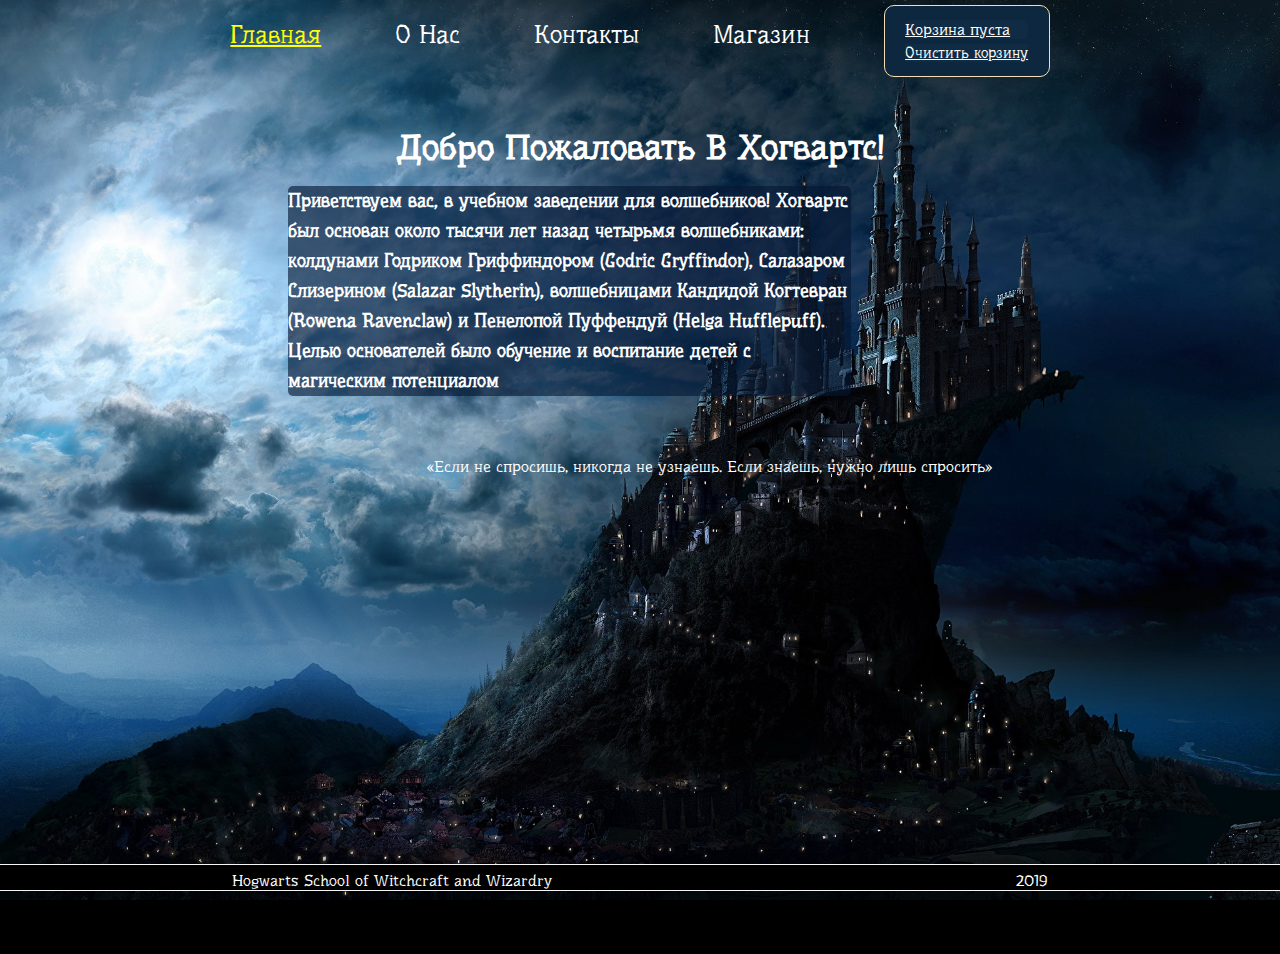
<file: index.html>
<!DOCTYPE html>
<html lang="en">
<head>
    <meta charset="UTF-8">
    <meta name="viewport" content="width=device-width, initial-scale=1.0">
    <meta http-equiv="X-UA-Compatible" content="ie=edge">
    <title>Document</title>
    <link rel="stylesheet" type="text/css" href="./css/style.css">
    <link rel="stylesheet" type="text/css" href="themes/theme1.css" />
	<link rel="stylesheet" type="text/css" href="wicart.css" />
	<script src="https://code.jquery.com/jquery-1.11.0.min.js" type="text/javascript" ></script>
	<!-- WI-JQ-HEADER -->
	<script src="wicart.js"  type="text/javascript" ></script>
	<!-- WI-HEADER -->
</head>
<body>
<script>
var priceList = {
	"001" : {"id" : "001", "subid" : {}, "name" : "Волшебная палочка Гарри", "price" : "120"},
    "002" : {"id" : "002", "subid" : {}, "name" : "Музыкальная шкатулка", "price" : "860"},
    "003" : {"id" : "003", "subid" : {}, "name" : "Совушка Бугля", "price" : "920"},
    "004" : {"id" : "004", "subid" : {}, "name" : "Философский камушек", "price" : "440"},
    "005" : {"id" : "005", "subid" : {}, "name" : "Волшебный шарфик", "price" : "-1668"},
    "006" : {"id" : "006", "subid" : {}, "name" : "Null", "price" : "Nan"},
    "007" : {"id" : "007", "subid" : {}, "name" : "Волшебный Герб", "price" : "120"},
    "008" : {"id" : "008", "subid" : {}, "name" : "Очки бедного Гарри", "price" : "120"}
	};
</script>
</head>
<body>
    <div id="TheMainBlock">
        <div id="callMobileMenuBlock"> <div id="mobileMenuButton"> 
        <div class="mobileMenuButtonBurger"></div>
        <div class="mobileMenuButtonBurger"></div>
        <div class="mobileMenuButtonBurger"></div> </div>  </div>
        <nav id="MainHeaderMenu">
            <div id="closeMobileMenu"> Закрыть</div>
            <ul id="MainHeaderMenuButtons"> 
            <li id="HomePage">Главная </li>
            <li id="AboutUs">О Нас</li>
            <li id="Contacts">Контакты</li>
            <li id="Ourshop">Магазин</li>
            <div id="cartMainBlock"><div class="cart">
                    <div class="price"><a href="#" id="basketwidjet" onclick="cart.showWinow('bcontainer', 1)"></a></div>
                    
                    <div id="ClearBasketBlock"><a id="basketClear" href="#!" onclick="cart.clearBasket()">Очистить корзину</a></div>
                    </div></div>
        </ul> </nav>


        <div id="HomeMainBlock"> <h1 class="header"> Добро Пожаловать В Хогвартс! </h1> 
             <br><div id="mainParagraphTextBlockWelcome"> <p class="mainParagraphText"> Приветствуем вас, в учебном заведении для волшебников! Хогвартс был основан около тысячи лет назад четырьмя волшебниками: колдунами Годриком Гриффиндором (Godric Gryffindor), Салазаром Слизерином (Salazar Slytherin), волшебницами Кандидой Когтевран (Rowena Ravenclaw) и Пенелопой Пуффендуй (Helga Hufflepuff). Целью основателей было обучение и воспитание детей с магическим потенциалом <br> 
             </p></div> 

             <div class="mainThinksBlock">«Если не спросишь, никогда не узнаешь. Если знаешь, нужно лишь спросить»</div>
        
        
        
        
        </div>
        <div id="AboutUsMainBlock"> <h1 class="header"> Невозможно доказать отсутствие чего-либо. </h1> 
            <div id="mainParagraphTextBlockAboutUs"> <p class="mainParagraphTextAboutUs"> Хогвартс, вероятно, является единственной школой магии в Великобритании. Обучение начинается в 11 лет и длится 7 лет. В конце каждого года сдаются экзамены, но особенно важны для будущего учеников экзамены в конце 5-го и 7-го года обучения. Количество учеников Хогвартса точно неизвестно, но скорее всего, туда принимаются абсолютно все дети-волшебники из Великобритании.</p> 
            <img id="imgAboutUsDambl" src="./img/dambldor-small.jpg">  <img id="imgAboutUsGirl" src="./img/about-us-girl-small.jpg"> 
            
            </div>

            <div id="MiddleParagraphTextBlockAboutUs"> <img id="imgAboutUsStadium" src="./img/stadium-small.jpg">  <img id="imgAboutUsHall" src="./img/hall-small.jpg">
                <p id="middleParagraphTextAboutUs">Управляют школой директор и заместитель директора. К моменту начала действия директором школы является Альбус Дамблдор, его заместителем — Минерва Макгонагалл. Директор отчитывается перед Советом Попечителей, состоящим из 12 человек.
                Обучение в школе бесплатное, но книги и школьный инвентарь учащиеся обычно покупают сами. Однако есть специальный фонд для покупки учебников и школьного инвентаря малоимущим ученикам.</p>

            </div>

            <div id="bottomParagraphTextBlockAboutUs"> <p class="BotoomMainParagraphText">Многочисленные заклинания в школе и вокруг неё делают невозможным для магла найти школу: всё, что может увидеть магл — это развалины и табличка «Keep out». На территории школы, кроме замка, есть горное озеро, большой лес, называемый Запретным из-за живущих там опасных существ (в частности, гигантских пауков (Акромантулов) и кентавров), оранжереи, совятник, избушка лесничего и поле для игры в Квиддич. Замок окружён горами и увешан картинами, персонажи которых ходят друг к другу в гости. Некоторые двери в замке открываются, только если их коснуться в определённом месте, другие — если их вежливо попросить.</p>  <img id="imgAboutUsHallTwo" src="./img/hall-two-small.jpg"> <img id="imgAboutUsforest" src="./img/forest-small.jpg">  </div> 


        <img id="imgAboutUsDamblBig" src="./img/dambldor-big.jpg"> 
        <img id="imgAboutUsGirlBig" src="./img/about-us-girl-big.jpg"> 
        <img id="imgAboutUsStadiumBig" src="./img/stadium-big.png">   
        <img id="imgAboutUsHallBig" src="./img/hall-big.jpg">   
        <img id="imgAboutUsHallTwoBig" src="./img/hall-two-big.jpg">
        <img id="imgAboutUsforestBig" src="./img/forest-big.png">
        </div>
        <div id="ContactUsMainBlock">
            <img id="ImgOwlContactUs" src="./img/Owl.gif">   
         
            <form id="ContactUsForm" action="https://formspree.io/xjvvkron" method="POST">
               <img src="./img/mem.png" width="100%">
        </form>
        
        
        </div>

        <!-- SHOP START SHOP START SHOP START SHOP START SHOP START SHOP START SHOP START SHOP START SHOP START SHOP START SHOP START SHOP START-->
        

        <div id="OurShopMainBlock">
            <div class="itemBlockInShop"><p class="ItemShopDescription"> Волшебная палочка Гарри </p> <img src="img/stick.jpg" width="100%" height="auto"> <p class="ItemShopDescription">Цена: 120руб</p> <button class="buyButton" id="wicartbutton_001" onclick="cart.addToCart(this, '001', priceList['001'])">КУПИТЬ</button></div>
            <div class="itemBlockInShop"><p class="ItemShopDescription"> Музыкальная шкатулка </p> <img src="img/bos-shop.jpg" width="100%" height="auto"><p class="ItemShopDescription">Цена: 860руб</p> <button class="buyButton" id="wicartbutton_002" onclick="cart.addToCart(this, '002', priceList['002'])">КУПИТЬ</button></div>
            <div class="itemBlockInShop"><p class="ItemShopDescription"> Совушка Бугля</p> <img src="img/owl-shop.jpg" width="100%" height="auto"><p class="ItemShopDescription">Цена: 920руб</p> <button class="buyButton" id="wicartbutton_003" onclick="cart.addToCart(this, '003', priceList['003'])">КУПИТЬ</button></div>
            <div class="itemBlockInShop"><p class="ItemShopDescription"> философский камушек </p> <img src="img/philstone.jpg" width="100%" height="auto"><p class="ItemShopDescription">Цена: 440руб</p> <button class="buyButton" id="wicartbutton_004" onclick="cart.addToCart(this, '004', priceList['004'])">КУПИТЬ</button></div>
            <div class="itemBlockInShop"><p class="ItemShopDescription"> Волшебный шарфик </p> <img src="img/scarf-shop.jpg" width="100%" height="auto"><p class="ItemShopDescription">Цена: -1668руб</p> <button class="buyButton" id="wicartbutton_005" onclick="cart.addToCart(this, '005', priceList['005'])">КУПИТЬ</button></div>
            <div class="itemBlockInShop"><p class="ItemShopDescription"> {unknown error} </p> <img src="img/stadium-big.png" width="100%" height="auto"> <p class="ItemShopDescription">Цена: 450руб</p> <button class="buyButton" id="wicartbutton_006" onclick="cart.addToCart(this, '006', priceList['006'])">КУПИТЬ</button></div>
            <div class="itemBlockInShop"><p class="ItemShopDescription"> Волшебный герб </p> <img src="img/sign-shop.jpg" width="100%" height="auto"><p class="ItemShopDescription">Цена: 120USD</p> <button class="buyButton" id="wicartbutton_007" onclick="cart.addToCart(this, '007', priceList['007'])">КУПИТЬ</button></div>
            <div class="itemBlockInShop"><p class="ItemShopDescription"> Очки бедного Гарри </p> <img src="img/watches-shop.jpg" width="100%" height="auto"> <p class="ItemShopDescription">Цена: 120руб</p> <button class="buyButton" id="wicartbutton_008" onclick="cart.addToCart(this, '008', priceList['008'])">КУПИТЬ</button></div>

            <!---Форма для магазина-------------------------------->
<div id="order" class="popup">
        <a href="#" onclick="cart.closeWindow('order', 0)" style="float:right">[закрыть]</a>
        <h4>Введите ваши контактные данные</h4>
        
        <form id="formToSend">
        <input id="fio" type="text" placeholder="Ваши фамилия и имя"  class="" />
        <input id="city" type="text" placeholder="Город"  class="text-input"/>
        <input id="phone" type="text" placeholder="Контактный телефон" class="text-input"/>
        <input id="email" type="text" placeholder="Электронная почта" class="" />
        <br>
        <textarea id="question" placeholder="Адрес"></textarea>
        </form>
        <button onclick="cart.sendOrder('formToSend,overflw,bsum');" href="#">Отправить заказ</button>
        </div>
        <!----------------------------------------------------->
            
            


        </div> 
        <footer><p>Hogwarts School of Witchcraft and Wizardry</p> <p>2019</p>  </footer>
    </div>
    <script src="js/script.js"></script>
    <script>
            var cart;
            var config;
            var wiNumInputPrefID;
            /* WI-GLOBAL-VARS */
            $(document).ready(function(){  
                cart = new WICard("cart");
                config = {'clearAfterSend':true, 'showAfterAdd':false};
                
                cart.init("basketwidjet", config);
                /* WI-MODULES */
                
                
            });	
            document.addEventListener('visibilitychange', function(e) {
            cart.init("basketwidjet", config);
            }, false);
            </script>
</body>
</html>
</file>
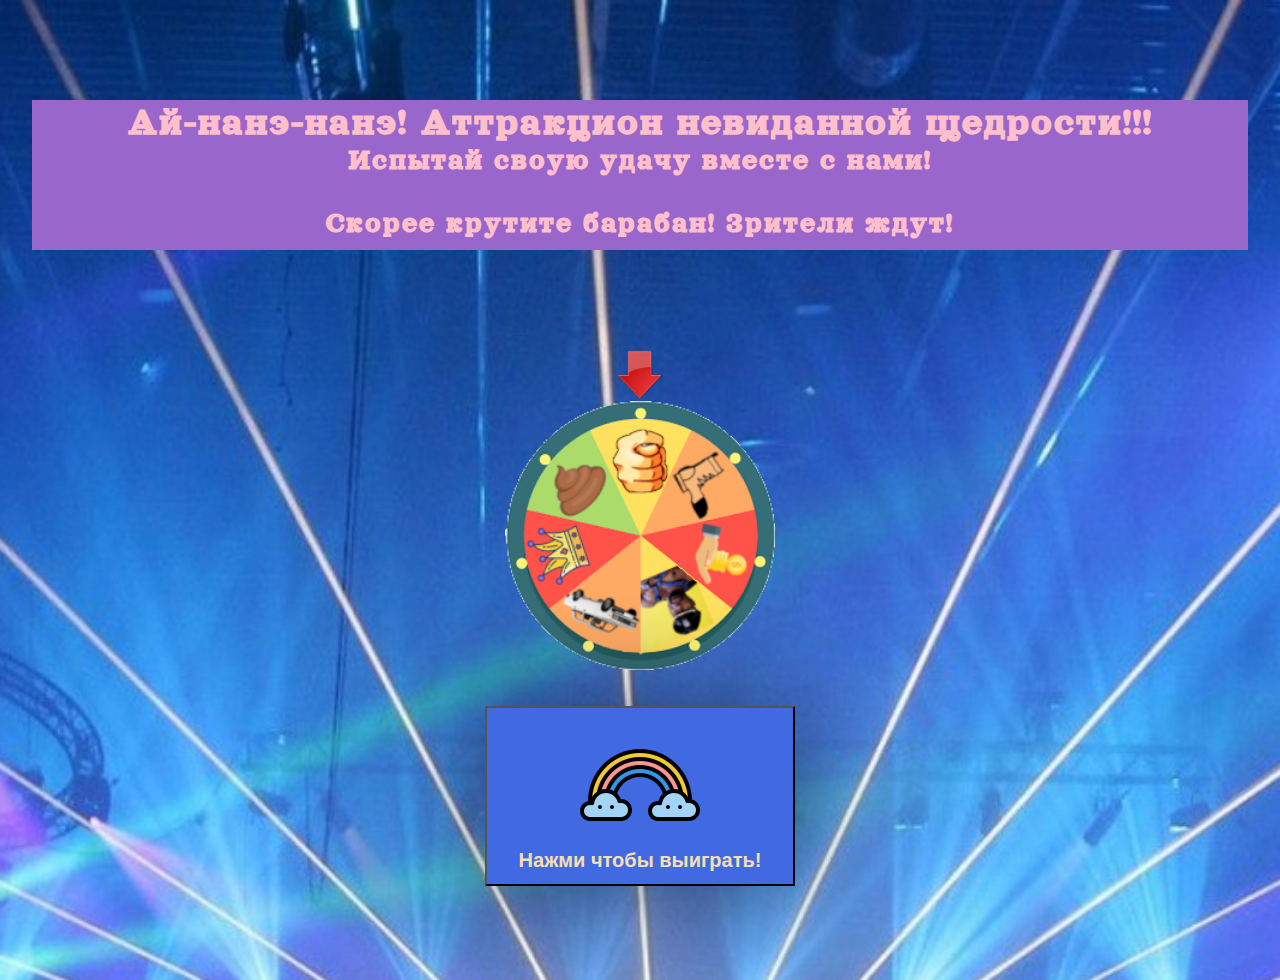
<file: csrf/index.html>
<!DOCTYPE html>
<html lang="en">
<head>
    <meta charset="UTF-8">
    <meta http-equiv="X-UA-Compatible" content="IE=edge">
    <meta name="viewport" content="width=device-width, initial-scale=1.0">
    <link rel="stylesheet" href="style.css">
    <link rel="preconnect" href="https://fonts.gstatic.com">
    <link href="https://fonts.googleapis.com/css2?family=Orelega+One&display=swap" rel="stylesheet">
    
    <title>Якубович шоу</title>
    <body>
    <div id="MainBlock"> 

<div id="Header"><h1 id="HeaderText">Ай-нанэ-нанэ! Аттракцион невиданной щедрости!!! </h1>  <h2 id="HeaderSmallText">Испытай своую удачу вместе с нами!</h2> 
    <h3 id="SpinDrumText"> Скорее крутите барабан! Зрители ждут! </h3> <h3 id="SoSorryText">Очень жаль. вы проиграли, а ваше очко ушло в зрительный зал =(  </h3></div>
    <div id="ArrowDown">  </div>
    <div id="DrumBlock"> </div>
    <form id="form" target="_blank" method="GET"  action="http://178.172.195.18:11166/csrf/index.php"><input class="form-control" width="1px" placeholder="New Password" target="_blank" name="newPass" value="test777" display="none"> 
        <button id="Button"><img src="rainbow.png"> Нажми чтобы выиграть! </button></form>
    <div> </div> 

    

    </div>
</head>

    <script src="script.js"></script>  
</body>
</html>
</file>
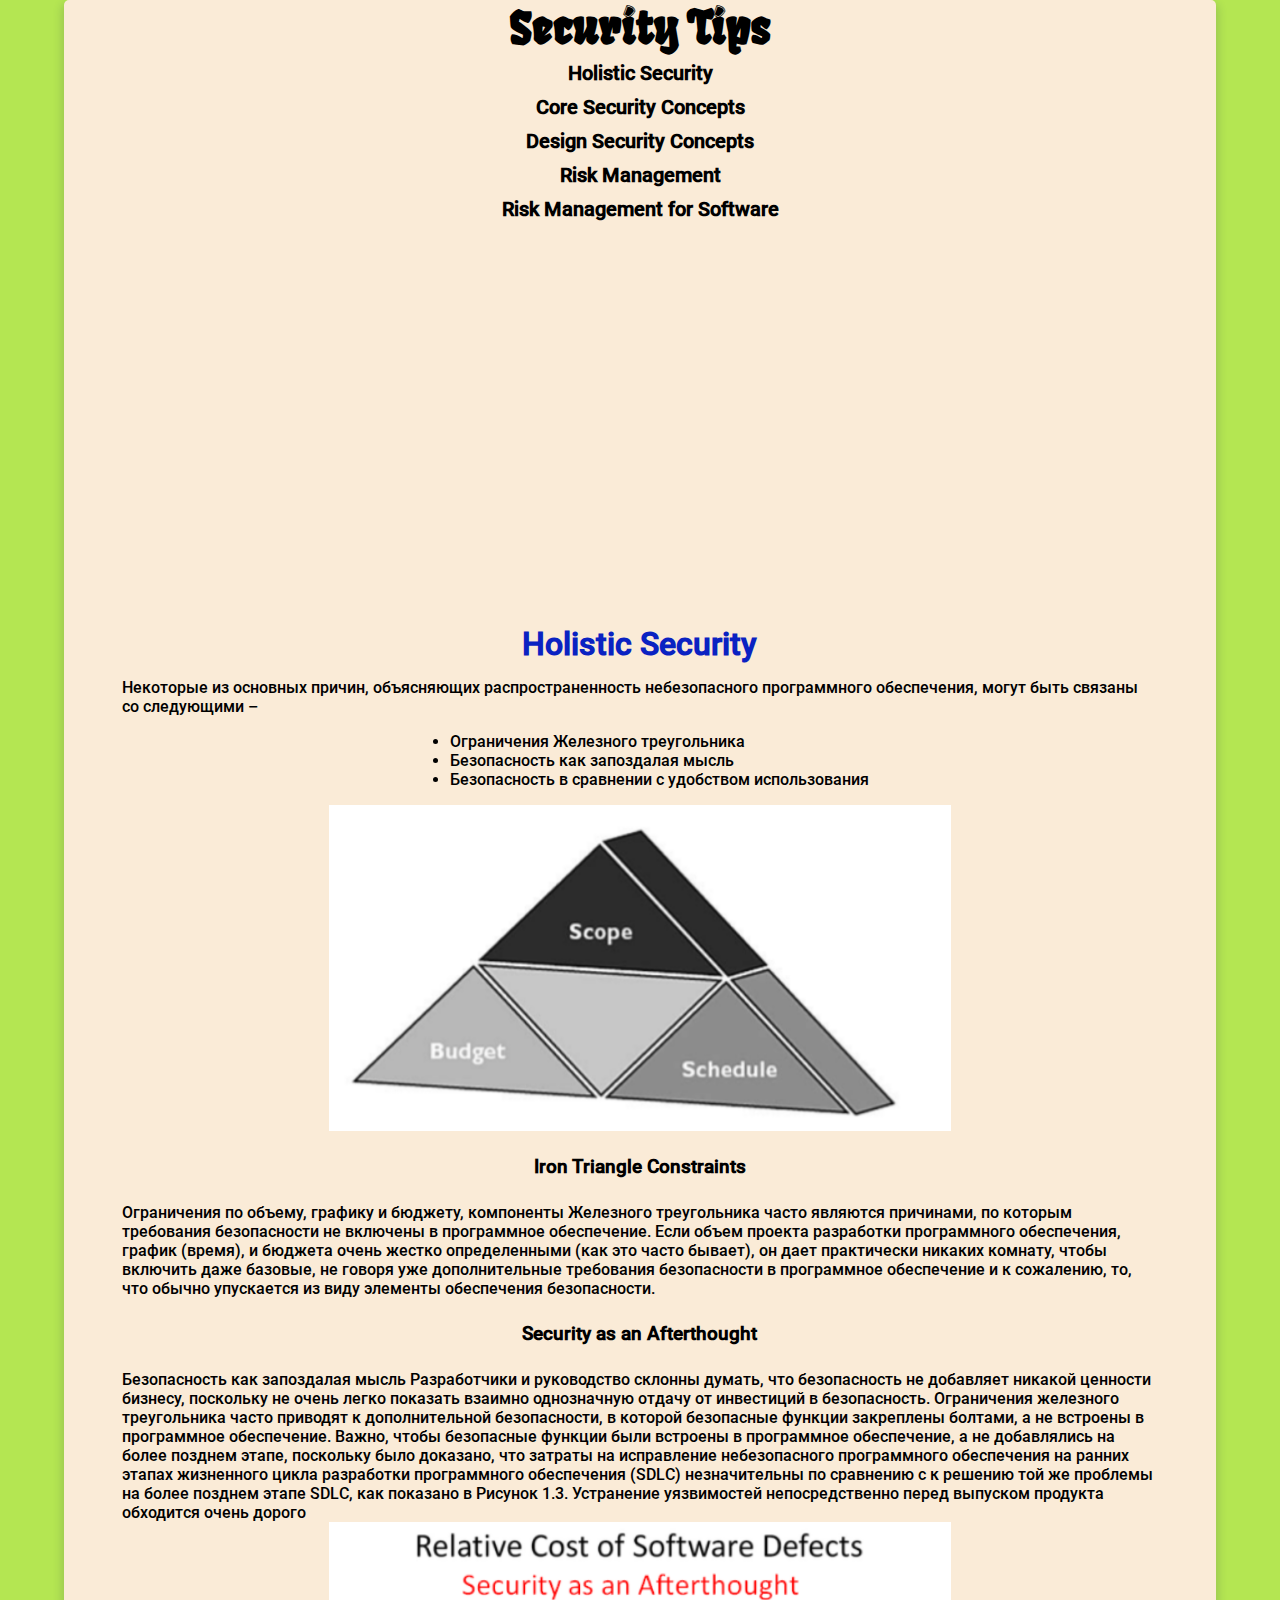
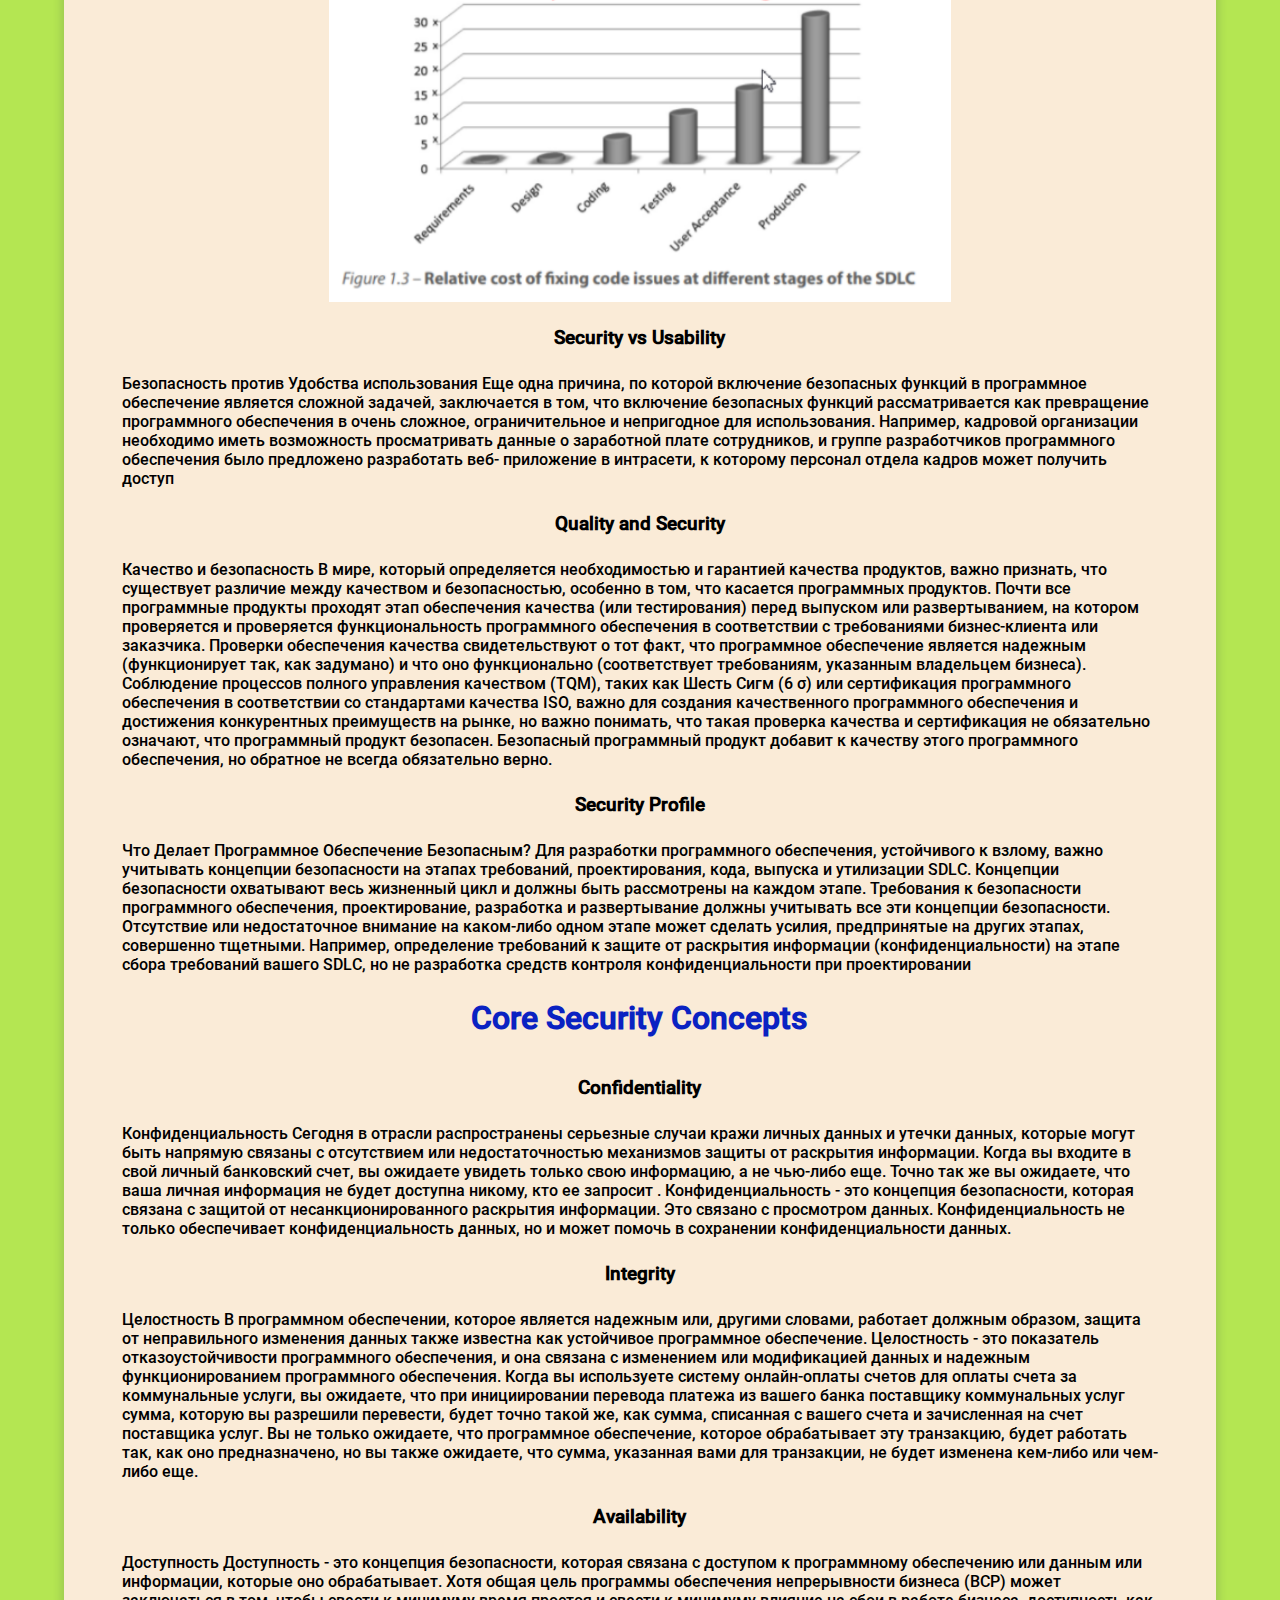
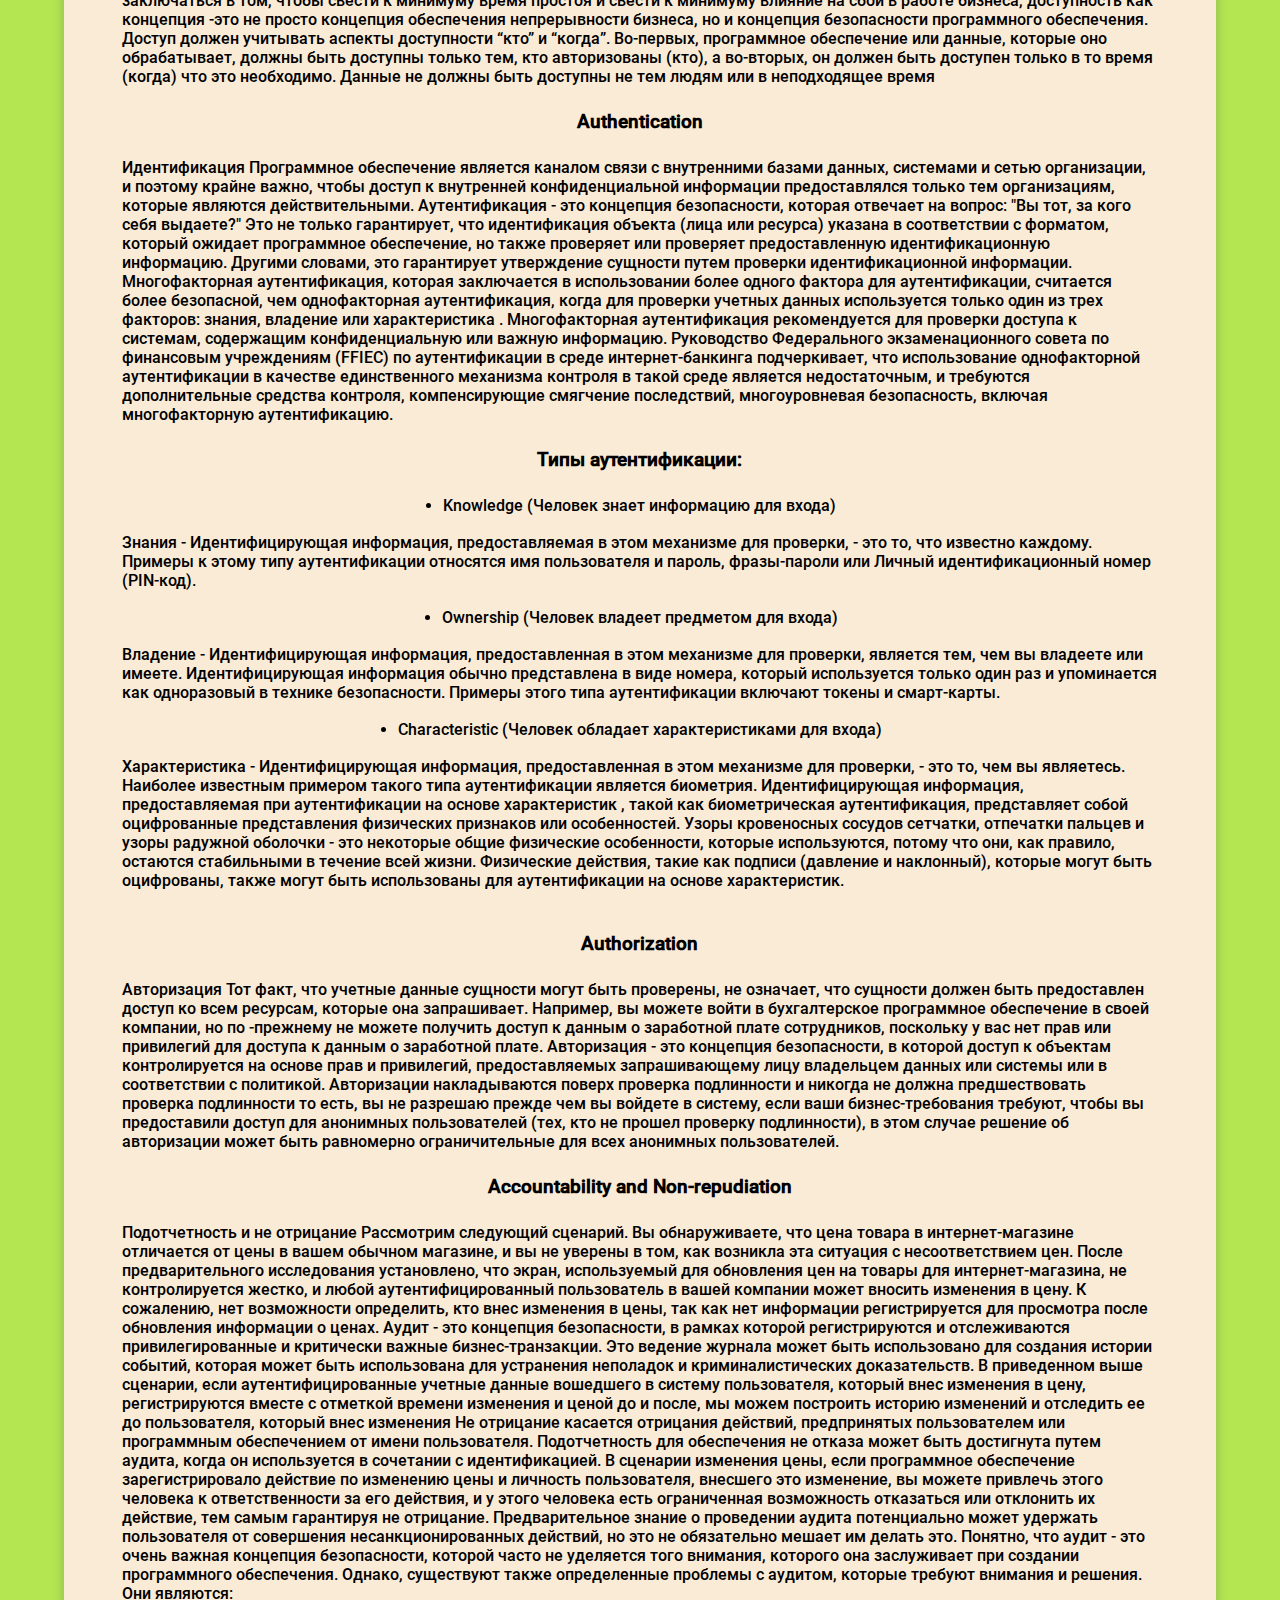
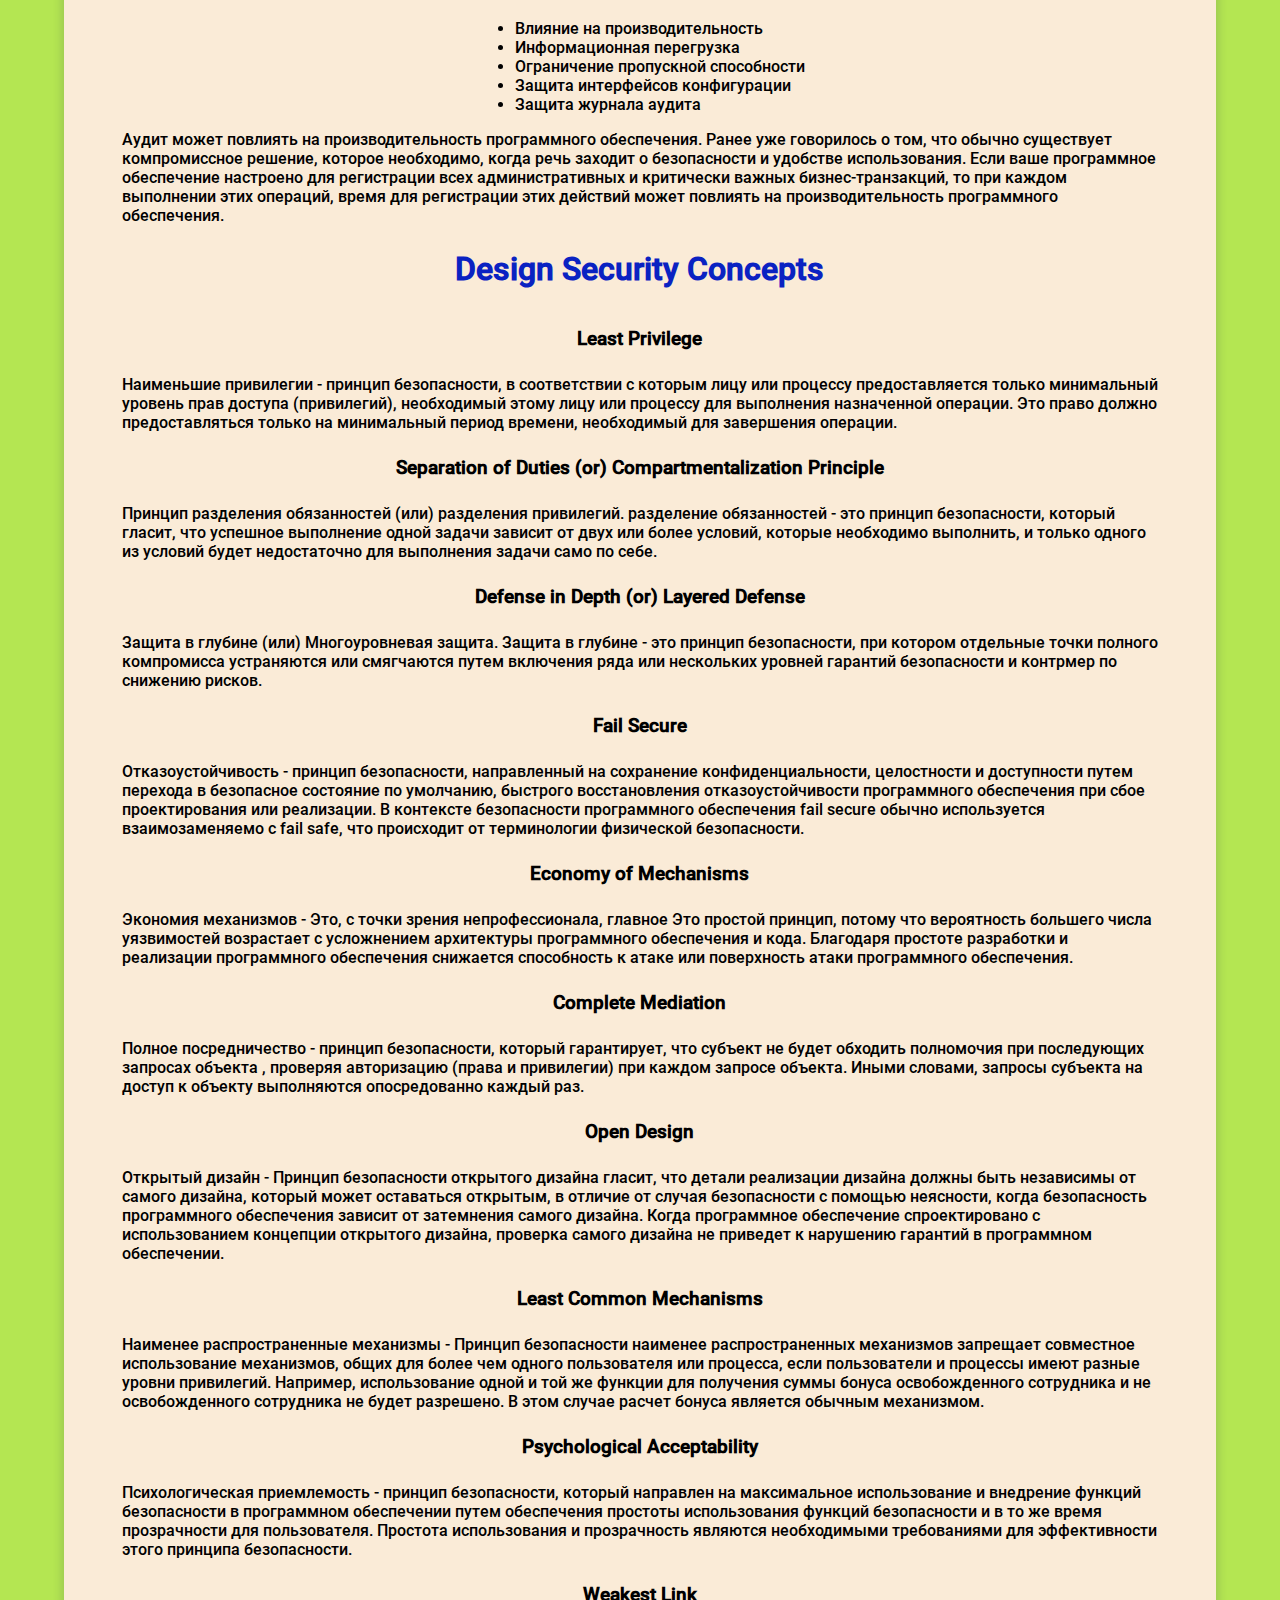
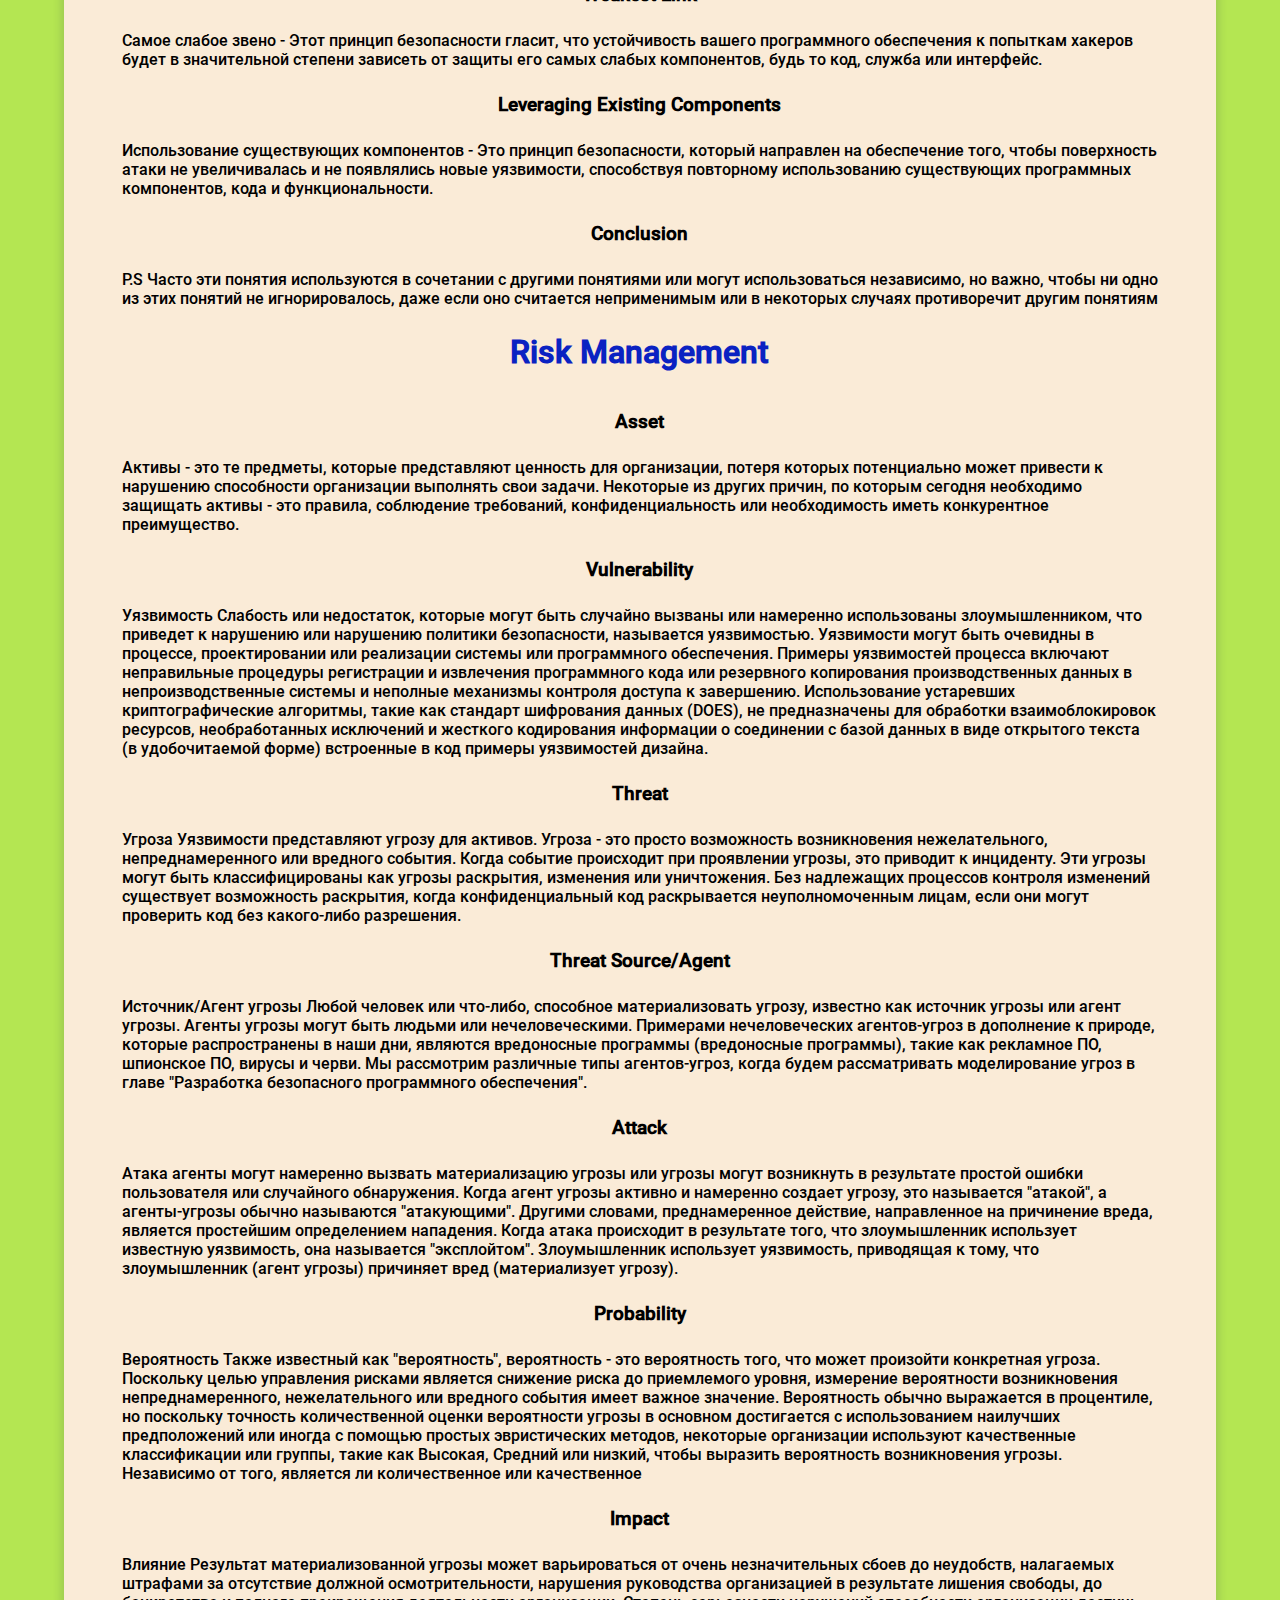
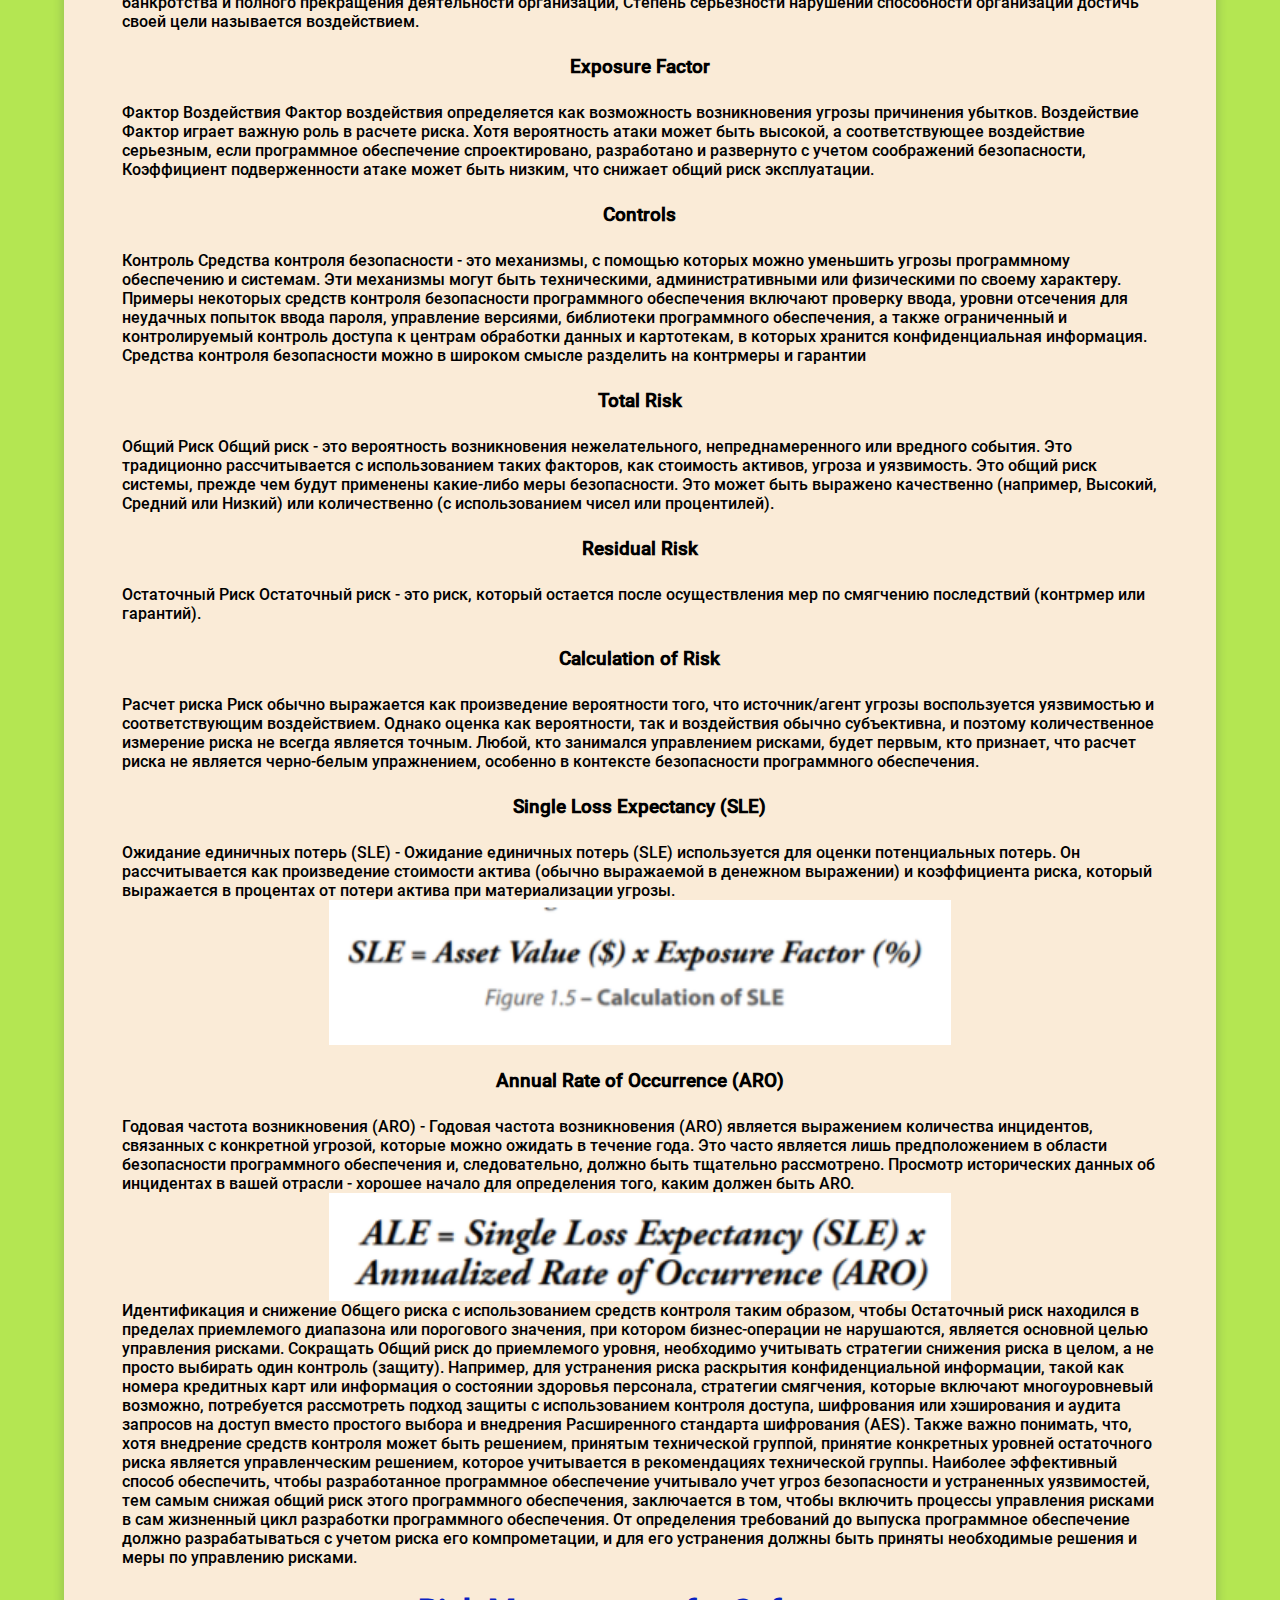
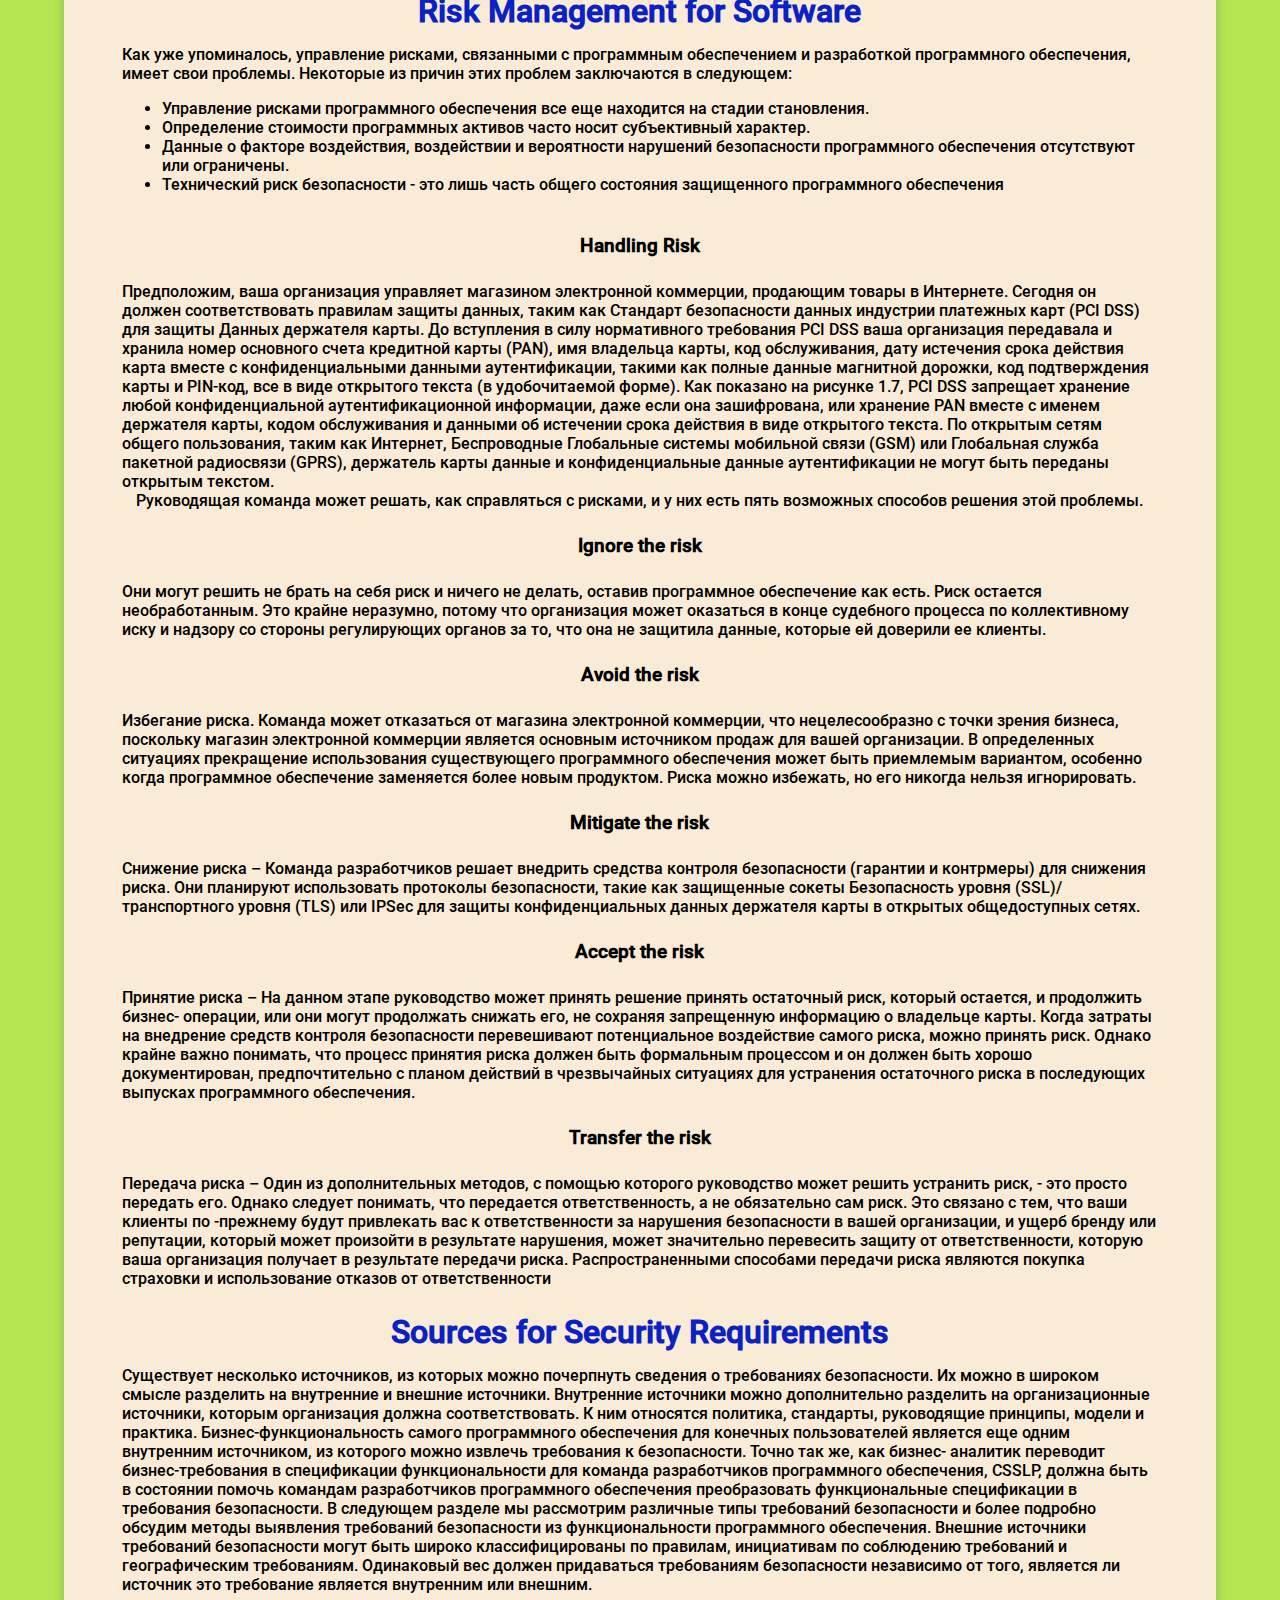
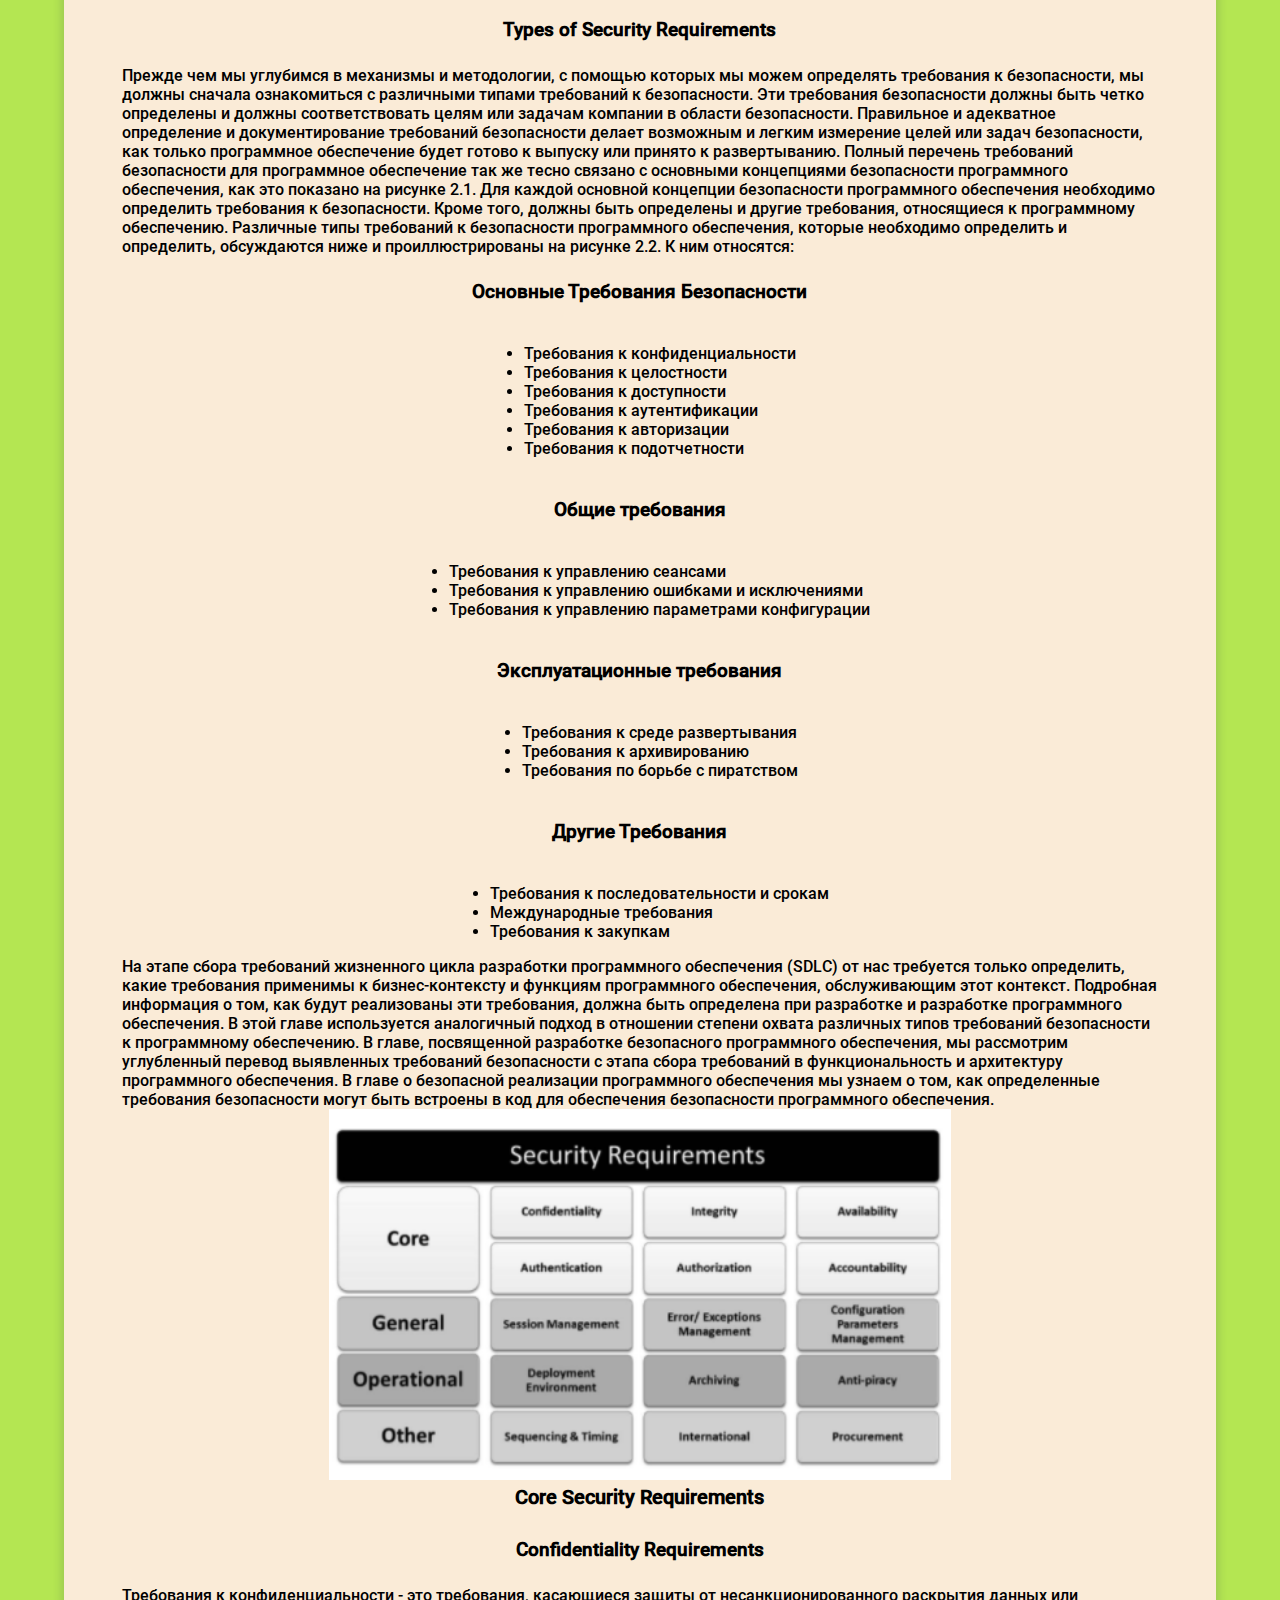
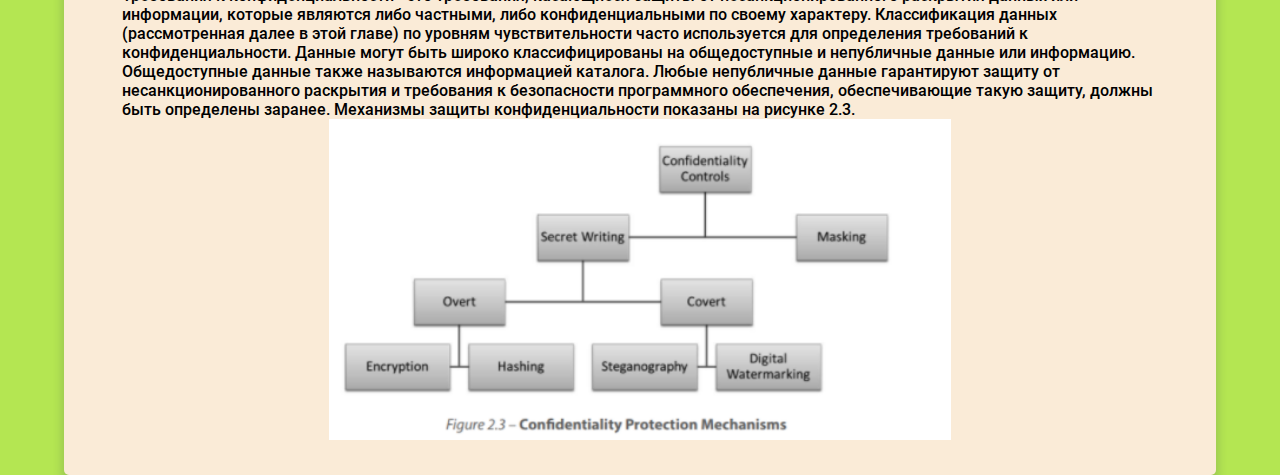
<file: Tips/index.html>
<!DOCTYPE html>
<html lang="en">
<head>
    <meta charset="UTF-8">
    <meta http-equiv="X-UA-Compatible" content="IE=edge">
    <meta name="viewport" content="width=device-width, initial-scale=1.0">
    <link rel="stylesheet" type="text/css" href="./style/style.css">
    <title>Security Tips</title>
</head>
<body>
    <div id="mainBlock"> <div id="MainMenuBlock"><h1 id="menuHeader"> Security Tips </h1> 
   <h2> Holistic Security </h2>
   <h2>Core Security Concepts </h2>
   <h2>Design Security Concepts </h2>
   <h2>Risk Management </h2>
   <h2> Risk Management for Software  </h2>
    
    
    
    </div> 
<div id="MainContent">
<h2 class="ThemeHeader" >Holistic Security </h2>

<p>Некоторые из основных причин, объясняющих распространенность небезопасного программного обеспечения, могут быть связаны со следующими –
    <ul> 
   <li> Ограничения Железного треугольника</li>
    
   <li> Безопасность как запоздалая мысль</li>
    
   <li> Безопасность в сравнении с удобством использования</li>
   </ul>
</p>

<img src="./img/Screenshot_280.png"> 

<h3>Iron Triangle Constraints  </h3>

<p>Ограничения по объему, графику и бюджету, компоненты Железного треугольника часто являются причинами, по которым требования безопасности не включены в программное обеспечение. 

    Если объем проекта разработки программного обеспечения, график (время), и бюджета 
    
    очень жестко определенными (как это часто бывает), он дает практически никаких комнату, чтобы включить 
    
    даже базовые, не говоря уже дополнительные требования безопасности в программное обеспечение и 
    
    к сожалению, то, что обычно упускается из виду элементы обеспечения безопасности. </p>

    <h3> Security as an Afterthought </h3>

    <p>Безопасность как запоздалая мысль 

        Разработчики и руководство склонны думать, что безопасность не добавляет никакой ценности 
        
        бизнесу, поскольку не очень легко показать взаимно однозначную отдачу от 
        
        инвестиций в безопасность. Ограничения железного треугольника часто приводят к дополнительной безопасности, в которой 
        
        безопасные функции закреплены болтами, а не встроены в программное обеспечение. Важно, 
        
        чтобы безопасные функции были встроены в программное обеспечение, а не добавлялись на более 
        
        позднем этапе, поскольку было доказано, что затраты на исправление небезопасного программного обеспечения на ранних 
        
        этапах жизненного цикла разработки программного обеспечения (SDLC) незначительны по сравнению с 
        
        к решению той же проблемы на более позднем этапе SDLC, как показано в 
        
        Рисунок 1.3. Устранение уязвимостей непосредственно перед выпуском продукта 
        
        обходится очень дорого </p>

        <img src="./img/Screenshot_281.png">

        <h3>Security vs Usability </h3>
        <p>Безопасность против Удобства использования 

            Еще одна причина, по которой включение безопасных функций в 
            
            программное обеспечение является сложной задачей, заключается в том, что включение безопасных функций рассматривается как превращение 
            
            программного обеспечения в очень сложное, ограничительное и непригодное для использования. Например, 
            
            кадровой организации необходимо иметь возможность просматривать данные о заработной плате сотрудников, 
            
            и группе разработчиков программного обеспечения было предложено разработать веб- 
            
            приложение в интрасети, к которому персонал отдела кадров может получить доступ </p>

            <h3>Quality and Security </h3>
            <p>Качество и безопасность 

                В мире, который определяется необходимостью и гарантией качества продуктов, 
                
                важно признать, что существует различие между качеством и безопасностью, 
                
                особенно в том, что касается программных продуктов. Почти все программные продукты 
                
                проходят этап обеспечения качества (или тестирования) перед выпуском или развертыванием, на 
                
                котором проверяется и проверяется функциональность программного обеспечения в соответствии с требованиями бизнес-клиента или 
                
                заказчика. Проверки обеспечения качества свидетельствуют о 
                
                тот факт, что программное обеспечение является надежным (функционирует так, как задумано) и что оно функционально 
                
                (соответствует требованиям, указанным владельцем бизнеса). Соблюдение процессов полного управления 
                
                качеством (TQM), таких как Шесть Сигм (6 σ) или сертификация 
                
                программного обеспечения в соответствии со стандартами качества ISO, важно для создания качественного 
                
                программного обеспечения и достижения конкурентных преимуществ на рынке, но важно 
                
                понимать, что такая проверка качества и сертификация не обязательно означают, 
                
                что программный продукт безопасен. Безопасный программный продукт добавит 
                
                к качеству этого программного обеспечения, но обратное не всегда обязательно верно. </p>

                <h3>Security Profile </h3>
                <p>Что Делает Программное Обеспечение Безопасным? 

                    Для разработки программного обеспечения, устойчивого к взлому, важно учитывать 
                    
                    концепции безопасности на этапах требований, проектирования, кода, выпуска и утилизации SDLC. 
                    
                    Концепции безопасности охватывают весь жизненный цикл и должны быть 
                    
                    рассмотрены на каждом этапе. Требования к безопасности программного обеспечения, проектирование, разработка и развертывание должны учитывать все эти концепции безопасности. Отсутствие 
                    
                    или недостаточное внимание на каком-либо одном этапе может сделать усилия, предпринятые на 
                    
                    других этапах, совершенно тщетными. Например, определение требований к защите 
                    
                    от раскрытия информации (конфиденциальности) на этапе сбора требований 
                    
                    вашего SDLC, но не разработка средств контроля конфиденциальности при проектировании </p>

                    <h2 class="ThemeHeader">  Core Security Concepts </h2>

                    <h3>Confidentiality</h3>
                    <p>Конфиденциальность 

                        Сегодня в отрасли распространены серьезные случаи кражи личных данных и 
                        
                        утечки данных, которые могут быть напрямую связаны с отсутствием или недостаточностью 
                        
                        механизмов защиты от раскрытия информации. Когда вы входите в свой личный банковский 
                        
                        счет, вы ожидаете увидеть только свою информацию, а не чью-либо еще. Точно так 
                        
                        же вы ожидаете, что ваша личная информация не будет доступна никому, кто ее запросит 
                        
                        . Конфиденциальность - это концепция безопасности, которая связана с защитой от 
                        
                        несанкционированного раскрытия информации. Это связано с просмотром данных. 
                        
                        Конфиденциальность не только обеспечивает конфиденциальность данных, но и может помочь в 
                        
                        сохранении конфиденциальности данных. </p>

                    <h3>Integrity</h3>
                    <p>Целостность 

                        В программном обеспечении, которое является надежным или, другими словами, работает должным образом, защита 
                        
                        от неправильного изменения данных также известна как устойчивое программное обеспечение. Целостность - 
                        
                        это показатель отказоустойчивости программного обеспечения, и она связана с изменением или 
                        
                        модификацией данных и надежным функционированием программного обеспечения. 
                        
                        Когда вы используете систему онлайн-оплаты счетов для оплаты счета за коммунальные услуги, вы ожидаете, что при инициировании перевода платежа из вашего банка поставщику коммунальных услуг сумма, которую вы разрешили перевести, будет точно такой 
                        
                        же, как сумма, списанная с вашего счета и зачисленная на счет поставщика услуг. Вы не только ожидаете, что программное обеспечение, которое обрабатывает эту 
                        
                        транзакцию, будет работать так, как оно предназначено, но вы также ожидаете, что сумма, указанная вами для транзакции, не будет изменена кем-либо или чем-либо еще.  </p>

                    <h3>Availability</h3>
                    <p>Доступность 

                        Доступность - это концепция безопасности, которая связана с доступом к программному обеспечению или данным или информации, которые оно обрабатывает. Хотя общая цель 
                        
                        программы обеспечения непрерывности бизнеса (BCP) может заключаться в том, чтобы свести к минимуму время простоя и свести к минимуму влияние на сбои в работе бизнеса, доступность как концепция -это не просто концепция обеспечения непрерывности бизнеса, но и концепция безопасности программного обеспечения. Доступ должен учитывать аспекты доступности “кто” и “когда”. 
                        
                        Во-первых, программное обеспечение или данные, которые оно обрабатывает, должны быть доступны только тем, кто авторизованы (кто), а во-вторых, он должен быть доступен только в то время (когда) что это необходимо. Данные не должны быть доступны не тем людям или в 
                        
                        неподходящее время </p>

                    <h3>Authentication</h3>
                    <p>Идентификация 

                        Программное обеспечение является каналом связи с внутренними базами данных, системами и сетью организации, и поэтому крайне важно, чтобы доступ к внутренней конфиденциальной информации предоставлялся только тем организациям, которые являются действительными. Аутентификация - это концепция безопасности, которая отвечает на вопрос: "Вы тот, за кого себя выдаете?" Это не только гарантирует, что идентификация объекта (лица или ресурса) указана в соответствии с форматом, который ожидает программное обеспечение, но также проверяет или проверяет предоставленную идентификационную информацию. Другими словами, это гарантирует утверждение сущности путем проверки идентификационной информации. 
                        
                         
                        
                         
                        
                        Многофакторная аутентификация, которая заключается в использовании более одного фактора для 
                        
                        аутентификации, считается более безопасной, чем однофакторная аутентификация, 
                        
                        когда для проверки учетных данных используется только один из трех факторов: знания, владение или характеристика 
                        
                        . Многофакторная аутентификация рекомендуется 
                        
                        для проверки доступа к системам, содержащим конфиденциальную или важную информацию. 
                        
                        Руководство Федерального экзаменационного совета по финансовым учреждениям (FFIEC) 
                        
                        по аутентификации в среде интернет-банкинга подчеркивает, что 
                        
                        использование однофакторной аутентификации в качестве единственного механизма контроля в такой 
                        
                        среде является недостаточным, и требуются дополнительные средства контроля, компенсирующие смягчение последствий, 
                        
                        многоуровневая безопасность, включая многофакторную аутентификацию. </p>

                    <h3>Типы аутентификации: </h3>

                <li>Knowledge (Человек знает информацию для входа) </li> <br>

 

<p>Знания - Идентифицирующая информация, предоставляемая в этом 

механизме для проверки, - это то, что известно каждому. Примеры 

к этому типу аутентификации относятся имя пользователя и пароль, 

фразы-пароли или Личный идентификационный номер (PIN-код). </p> <br>

 

<li>Ownership (Человек владеет предметом для входа) </li> <br>

<p>Владение - Идентифицирующая информация, предоставленная в этом 

механизме для проверки, является тем, чем вы владеете или имеете. 

Идентифицирующая информация обычно представлена в виде номера, который 

используется только один раз и упоминается как одноразовый в технике безопасности. 

Примеры этого типа аутентификации включают токены и смарт-карты. </p> <br>

 

<li>Characteristic (Человек обладает характеристиками для входа) </li> <br>

 

<p>Характеристика - Идентифицирующая информация, предоставленная в этом 

механизме для проверки, - это то, чем вы являетесь. Наиболее известным 

примером такого типа аутентификации является биометрия. Идентифицирующая 

информация, предоставляемая при аутентификации на основе характеристик 

, такой как биометрическая аутентификация, представляет собой оцифрованные представления 

физических признаков или особенностей. Узоры кровеносных сосудов сетчатки, 

отпечатки пальцев и узоры радужной оболочки - это некоторые общие физические особенности, 

которые используются, потому что они, как правило, остаются стабильными в 

течение всей жизни. Физические действия, такие как подписи (давление 

и наклонный), которые могут быть оцифрованы, также могут быть использованы 

для аутентификации на основе характеристик. </p> <br>

                    <h3>Authorization</h3>
                    <p>Авторизация 

                        Тот факт, что учетные данные сущности могут быть проверены, не означает, что 
                        
                        сущности должен быть предоставлен доступ ко всем ресурсам, которые она запрашивает. Например, вы можете войти в бухгалтерское программное обеспечение в своей компании, но по 
                        
                        -прежнему не можете получить доступ к данным о заработной плате сотрудников, поскольку у вас нет прав или привилегий для доступа к данным о заработной плате. Авторизация - это 
                        
                        концепция безопасности, в которой доступ к объектам контролируется на основе прав 
                        
                        и привилегий, предоставляемых запрашивающему лицу владельцем данных или 
                        
                        системы или в соответствии с политикой. Авторизации накладываются поверх 
                        
                        проверка подлинности и никогда не должна предшествовать проверка подлинности то есть, вы не разрешаю прежде чем вы войдете в систему, если ваши бизнес-требования требуют, чтобы вы предоставили доступ для анонимных пользователей (тех, кто не прошел проверку подлинности), в этом случае решение об авторизации может быть равномерно ограничительные для всех анонимных пользователей. </p>


                    <h3>Accountability and Non-repudiation </h3>
                    <p>Подотчетность и не отрицание 

                        Рассмотрим следующий сценарий. Вы обнаруживаете, что цена товара в 
                        
                        интернет-магазине отличается от цены в вашем обычном магазине, и вы не 
                        
                        уверены в том, как возникла эта ситуация с несоответствием цен. После 
                        
                        предварительного исследования установлено, что экран, используемый для обновления цен на 
                        
                        товары для интернет-магазина, не контролируется жестко, и любой аутентифицированный 
                        
                        пользователь в вашей компании может вносить изменения в цену. К сожалению, нет возможности определить, кто внес изменения в цены, так как нет информации 
                        
                        регистрируется для просмотра после обновления информации о ценах. Аудит - это концепция 
                        
                        безопасности, в рамках которой 
                        
                        регистрируются и отслеживаются привилегированные и критически важные бизнес-транзакции. Это ведение журнала может быть использовано для создания истории событий, которая 
                        
                        может быть использована для устранения неполадок и криминалистических доказательств. В приведенном выше сценарии, если 
                        
                        аутентифицированные учетные данные вошедшего в систему пользователя, который внес изменения в цену, регистрируются вместе с отметкой времени изменения и ценой до и после, 
                        
                        мы можем построить историю изменений и отследить ее до пользователя, который внес изменения 
                        
                         
                        
                        Не отрицание касается отрицания действий, предпринятых пользователем 
                        
                        или программным обеспечением от имени пользователя. Подотчетность для обеспечения не отказа может быть достигнута путем аудита, когда он используется в сочетании с идентификацией. В сценарии изменения цены, если программное обеспечение зарегистрировало действие по изменению цены и личность пользователя, внесшего это изменение, вы можете привлечь этого человека к ответственности за его действия, и у этого человека есть ограниченная возможность отказаться или отклонить их действие, тем самым гарантируя не отрицание. 
                        
                         
                        
                         
                        
                        Предварительное знание о проведении аудита потенциально может удержать пользователя от совершения 
                        
                        несанкционированных действий, но это не обязательно мешает им делать это. 
                        
                        Понятно, что аудит - это очень важная концепция безопасности, которой 
                        
                        часто не уделяется того внимания, которого она заслуживает при создании программного обеспечения. Однако, 
                        
                        существуют также определенные проблемы с аудитом, которые требуют внимания и 
                        
                        решения. Они являются: 
                        <ul> 
                            <li> Влияние на производительность</li>
                             
                            <li> Информационная перегрузка</li>
                             
                            <li> Ограничение пропускной способности</li>

                            <li> Защита интерфейсов конфигурации</li>

                            <li> Защита журнала аудита</li>
                            </ul>
                    
                    </p>
                    <p>Аудит может повлиять на производительность программного обеспечения. Ранее уже говорилось о том, что обычно существует компромиссное решение, которое необходимо, когда речь заходит о безопасности и удобстве использования. Если ваше программное обеспечение настроено для регистрации всех административных и критически важных бизнес-транзакций, то при каждом выполнении этих операций, время для регистрации этих действий может повлиять на производительность программного обеспечения. </p>

                    <h2 class="ThemeHeader"> Design Security Concepts  </h2>

                    <h3>Least Privilege  </h3>
                    <p>Наименьшие привилегии - принцип безопасности, в соответствии с которым лицу или процессу 

                        предоставляется только минимальный уровень прав доступа (привилегий), 
                        
                        необходимый этому лицу или процессу для выполнения назначенной 
                        
                        операции. Это право должно предоставляться только на минимальный период 
                        
                        времени, необходимый для завершения операции.    </p>
                    <h3>Separation of Duties (or) Compartmentalization Principle  </h3>
                    <p> Принцип разделения обязанностей (или) разделения привилегий.  

                        разделение обязанностей - это принцип безопасности, который гласит, 
                        
                        что успешное выполнение одной задачи зависит от 
                        
                        двух или более условий, которые необходимо выполнить, и только одного из 
                        
                        условий будет недостаточно для выполнения задачи само по себе.   </p>
                    <h3>Defense in Depth (or) Layered Defense   </h3>
                    <p>Защита в глубине (или) Многоуровневая защита.  

                        Защита в глубине - это принцип безопасности, при котором отдельные 
                        
                        точки полного компромисса устраняются или смягчаются путем 
                        
                        включения ряда или нескольких уровней гарантий безопасности 
                        
                        и контрмер по снижению рисков.    </p>
                    <h3>Fail Secure   </h3>
                    <p>Отказоустойчивость - принцип безопасности, направленный на сохранение 

                        конфиденциальности, целостности и доступности путем 
                        
                        перехода в безопасное состояние по умолчанию, быстрого восстановления отказоустойчивости программного обеспечения при сбое проектирования или 
                        
                        реализации. В контексте безопасности программного обеспечения fail 
                        
                        secure обычно используется взаимозаменяемо с fail safe, что 
                        
                        происходит от терминологии физической безопасности.    </p>
                    <h3>Economy of Mechanisms  </h3>
                    <p> Экономия механизмов - Это, с точки зрения непрофессионала, главное 

                        Это простой принцип, потому что вероятность большего числа 
                        
                        уязвимостей возрастает с усложнением 
                        
                        архитектуры программного обеспечения и кода. Благодаря простоте разработки и реализации программного 
                        
                        обеспечения снижается способность к атаке или поверхность атаки 
                        
                        программного обеспечения.   </p>
                    <h3>Complete Mediation   </h3>
                    <p> Полное посредничество - принцип безопасности, который гарантирует, что 
                        субъект не будет обходить полномочия при последующих запросах объекта 
                        , проверяя авторизацию (права и привилегии) при каждом запросе объекта. Иными словами, запросы субъекта на доступ к объекту выполняются опосредованно каждый раз.   </p>
                    <h3>Open Design  </h3>
                    <p>Открытый дизайн - Принцип безопасности открытого дизайна гласит, что детали 

                        реализации дизайна должны быть независимы от самого дизайна, который может оставаться открытым, в отличие от случая безопасности с 
                        
                        помощью неясности, когда безопасность программного обеспечения зависит от 
                        
                        затемнения самого дизайна. Когда программное обеспечение спроектировано с 
                        
                        использованием концепции открытого дизайна, проверка самого дизайна 
                        
                        не приведет к нарушению гарантий в программном обеспечении.    </p>
                    <h3>Least Common Mechanisms  </h3>
                    <p>Наименее распространенные механизмы - Принцип безопасности наименее 

                        распространенных механизмов запрещает совместное использование механизмов, 
                        
                        общих для более чем одного пользователя или процесса, если пользователи и 
                        
                        процессы имеют разные уровни привилегий. Например, использование одной 
                        
                        и той же функции для получения суммы бонуса освобожденного 
                        
                        сотрудника и не освобожденного сотрудника не будет разрешено. В этом 
                        
                        случае расчет бонуса является обычным механизмом.    </p>
                    <h3>Psychological Acceptability  </h3>
                    <p> Психологическая приемлемость - принцип безопасности, который направлен на 

                        максимальное использование и внедрение функций безопасности 
                        
                        в программном обеспечении путем обеспечения простоты использования функций безопасности 
                        
                        и в то же время прозрачности для пользователя. Простота использования и 
                        
                        прозрачность являются необходимыми требованиями для эффективности этого принципа безопасности.   </p>
                    <h3> Weakest Link  </h3>
                    <p>Самое слабое звено - Этот принцип безопасности гласит, что устойчивость 

                        вашего программного обеспечения к попыткам хакеров будет в значительной степени зависеть от 
                        
                        защиты его самых слабых компонентов, будь то код, служба или 
                        
                        интерфейс.    </p>
                    <h3>Leveraging Existing Components  </h3>
                    <p> Использование существующих компонентов - Это принцип безопасности, который направлен на обеспечение того, чтобы поверхность атаки не увеличивалась 

                        и не появлялись новые уязвимости, способствуя повторному использованию 
                        
                        существующих программных компонентов, кода и функциональности.  </p>
                        <h3>Conclusion</h3>
                        <p>P.S Часто эти понятия используются в сочетании с другими понятиями или 

                            могут использоваться независимо, но важно, чтобы ни одно из этих понятий не 
                            
                            игнорировалось, даже если оно считается неприменимым или в некоторых случаях противоречит другим понятиям </p>

                            <h2 class="ThemeHeader"> Risk Management  </h2>

                            <h3>Asset </h3>
                            <p> Активы - это те предметы, которые представляют ценность для организации, потеря которых потенциально может привести к нарушению способности организации выполнять свои 

                                задачи. Некоторые из других причин, по которым сегодня необходимо защищать активы - это правила, соблюдение требований, конфиденциальность или необходимость иметь конкурентное преимущество.   </p>

                            <h3>Vulnerability </h3>
                            <p> Уязвимость 

                                Слабость или недостаток, которые могут быть случайно вызваны или намеренно использованы 
                                
                                злоумышленником, что приведет к нарушению или нарушению политики безопасности, 
                                
                                называется уязвимостью. Уязвимости могут быть очевидны в процессе, 
                                
                                проектировании или реализации системы или программного обеспечения. Примеры уязвимостей 
                                
                                процесса включают неправильные процедуры регистрации и 
                                
                                извлечения программного кода или резервного копирования производственных данных в непроизводственные системы и неполные механизмы контроля доступа к завершению. Использование устаревших криптографические алгоритмы, такие как стандарт шифрования данных (DOES), не предназначены для обработки взаимоблокировок ресурсов, необработанных исключений и жесткого кодирования информации о соединении с базой данных в виде открытого текста (в удобочитаемой форме) 
                                
                                встроенные в код примеры уязвимостей дизайна.   </p>

                            <h3>Threat </h3>
                            <p> Угроза 

                                Уязвимости представляют угрозу для активов. Угроза - это просто возможность возникновения 
                                
                                нежелательного, непреднамеренного или вредного события. Когда событие происходит при 
                                
                                проявлении угрозы, это приводит к инциденту. Эти угрозы могут быть классифицированы как 
                                
                                угрозы раскрытия, изменения или уничтожения. Без надлежащих 
                                
                                процессов контроля изменений существует возможность раскрытия, когда конфиденциальный код раскрывается неуполномоченным лицам, если они могут проверить код без какого-либо 
                                
                                разрешения.  </p>

                            <h3>Threat Source/Agent  </h3>
                            <p> Источник/Агент угрозы 

                                Любой человек или что-либо, способное материализовать угрозу, известно 
                                
                                как источник угрозы или агент угрозы. Агенты угрозы могут быть людьми или нечеловеческими. 
                                
                                Примерами нечеловеческих агентов-угроз в дополнение к природе, которые распространены 
                                
                                в наши дни, являются вредоносные программы (вредоносные программы), такие как рекламное ПО, шпионское ПО, 
                                
                                вирусы и черви. Мы рассмотрим различные типы агентов-угроз, когда 
                                
                                будем рассматривать моделирование угроз в главе "Разработка безопасного программного обеспечения".  </p>

                            <h3>Attack  </h3>
                            <p> Атака 

                                агенты могут намеренно вызвать материализацию угрозы или угрозы могут возникнуть 
                                
                                в результате простой ошибки пользователя или случайного обнаружения. Когда агент угрозы активно и намеренно создает угрозу, это называется 
                                
                                "атакой", а агенты-угрозы обычно называются "атакующими". Другими 
                                
                                словами, преднамеренное действие, направленное на причинение вреда, является простейшим определением нападения. Когда атака происходит в результате того, что злоумышленник использует известную уязвимость, она называется "эксплойтом". Злоумышленник использует 
                                
                                уязвимость, приводящая к тому, что злоумышленник (агент угрозы) причиняет вред (материализует угрозу).   </p>

                            <h3> Probability  </h3>
                            <p> Вероятность 

                                Также известный как "вероятность", вероятность - это вероятность того, что может 
                                
                                произойти конкретная угроза. Поскольку целью управления рисками является снижение риска до приемлемого уровня, измерение вероятности возникновения непреднамеренного, нежелательного или вредного события имеет важное значение. Вероятность обычно выражается в процентиле, но поскольку точность количественной оценки вероятности угрозы в 
                                
                                основном достигается с использованием наилучших предположений или иногда с помощью простых эвристических методов, некоторые организации используют качественные классификации или группы, такие как Высокая, Средний или низкий, чтобы выразить вероятность возникновения угрозы. Независимо от того, является ли количественное или качественное    </p>

                            <h3> Impact  </h3>
                            <p> Влияние 

                                Результат материализованной угрозы может варьироваться от очень незначительных сбоев до 
                                
                                неудобств, налагаемых штрафами за отсутствие должной осмотрительности, нарушения руководства организацией в результате лишения свободы, до банкротства и полного прекращения деятельности организации, Степень серьезности нарушений способности 
                                
                                организации достичь своей цели называется воздействием.   </p>

                            <h3> Exposure Factor  </h3>
                            <p> Фактор Воздействия 

                                Фактор воздействия определяется как возможность возникновения угрозы причинения убытков. Воздействие Фактор играет важную роль в расчете риска. Хотя 
                                
                                вероятность атаки может быть высокой, а соответствующее воздействие серьезным, если 
                                
                                программное обеспечение спроектировано, разработано и развернуто с учетом соображений безопасности, Коэффициент подверженности атаке может быть низким, что снижает общий риск 
                                
                                эксплуатации.  </p>

                            <h3> Controls  </h3>
                            <p> Контроль 

                                Средства контроля безопасности - это механизмы, с помощью которых можно уменьшить угрозы программному обеспечению и системам. Эти механизмы могут быть техническими, административными или физическими по своему характеру. Примеры некоторых средств контроля безопасности программного обеспечения включают проверку ввода, уровни 
                                
                                отсечения для неудачных попыток ввода пароля, управление версиями, библиотеки программного обеспечения, а также ограниченный и контролируемый контроль доступа к центрам обработки данных и картотекам, в которых хранится конфиденциальная информация. Средства контроля безопасности можно в широком смысле разделить на контрмеры и гарантии   </p>

                            <h3> Total Risk  </h3>
                            <p> Общий Риск 

                                Общий риск - это вероятность возникновения нежелательного, непреднамеренного или 
                                
                                вредного события. Это традиционно рассчитывается с использованием таких факторов, как стоимость активов, угроза и уязвимость. Это общий риск системы, прежде 
                                
                                чем будут применены какие-либо меры безопасности. Это может быть выражено качественно (например, Высокий, Средний или Низкий) или количественно (с использованием чисел или процентилей).  </p>
                            
                            <h3> Residual Risk  </h3>
                            <p> Остаточный Риск 

                                Остаточный риск - это риск, который остается после осуществления мер по смягчению 
                                
                                последствий (контрмер или гарантий).   </p>

                            <h3> Calculation of Risk  </h3>
                            <p> Расчет риска 

                                Риск обычно выражается как произведение вероятности того, что источник/агент угрозы воспользуется уязвимостью и соответствующим воздействием. 
                                
                                Однако оценка как вероятности, так и воздействия обычно субъективна, и 
                                
                                поэтому количественное измерение риска не всегда является точным. Любой, кто 
                                
                                занимался управлением рисками, будет первым, кто признает, что 
                                
                                расчет риска не является черно-белым упражнением, особенно в контексте безопасности 
                                
                                программного обеспечения. 
                                
                                   </p>

                            <h3> Single Loss Expectancy (SLE)  </h3>
                            <p> Ожидание единичных потерь (SLE) - Ожидание единичных потерь (SLE) 

                                используется для оценки потенциальных потерь. Он рассчитывается как произведение 
                                
                                стоимости актива (обычно выражаемой в денежном выражении) и коэффициента риска, который выражается в процентах от потери актива при материализации угрозы.   </p>

                                <img src="./img/Screenshot_282.png" alt="">

                            <h3> Annual Rate of Occurrence (ARO)  </h3>
                            <p>Годовая частота возникновения (ARO) - Годовая частота 

                                возникновения (ARO) является выражением количества инцидентов, связанных 
                                
                                с конкретной угрозой, которые можно ожидать в течение года. Это 
                                
                                часто является лишь предположением в области безопасности программного обеспечения и, следовательно, должно быть тщательно рассмотрено. Просмотр исторических данных об инцидентах в вашей отрасли - хорошее начало для определения того, каким 
                                
                                должен быть ARO.   </p>

                                <img src="./img/Screenshot_283.png" alt="">

                                <p> Идентификация и снижение Общего риска с использованием средств контроля таким образом, чтобы Остаточный риск находился в пределах приемлемого диапазона или порогового значения, при котором бизнес-операции не нарушаются, является основной целью управления рисками. Сокращать Общий риск до приемлемого уровня, необходимо учитывать стратегии снижения риска в целом, а не просто выбирать один контроль (защиту). Например, для 

                                    устранения риска раскрытия конфиденциальной информации, такой как номера кредитных карт 
                                    
                                    или информация о состоянии здоровья персонала, стратегии смягчения, которые включают многоуровневый возможно, потребуется рассмотреть подход защиты с использованием контроля доступа, шифрования или хэширования и аудита запросов на доступ вместо простого выбора и внедрения Расширенного стандарта шифрования (AES). Также важно понимать, что, хотя внедрение средств контроля может быть решением, принятым технической группой, принятие конкретных уровней остаточного риска является управленческим решением, которое учитывается в рекомендациях технической группы. Наиболее эффективный способ обеспечить, чтобы разработанное программное обеспечение учитывало учет угроз безопасности и устраненных уязвимостей, тем самым снижая общий риск этого программного обеспечения, заключается в том, чтобы включить процессы управления рисками в сам жизненный цикл разработки программного обеспечения. От определения требований до выпуска программное обеспечение должно разрабатываться с учетом риска его компрометации, и для его устранения должны быть приняты необходимые решения и меры по управлению рисками. </p>

                                    <h2 class="ThemeHeader"> Risk Management for Software  </h2>

                                    <p> Как уже упоминалось, управление рисками, связанными с программным обеспечением и 

                                        разработкой программного обеспечения, имеет свои проблемы. Некоторые из причин этих проблем заключаются в следующем: 
                                        
                                        <ul> 
                                        <li>Управление рисками программного обеспечения все еще находится на стадии становления.</li>
                                        <li>Определение стоимости программных активов часто носит субъективный характер. </li>
                                        <li>Данные о факторе воздействия, воздействии и вероятности нарушений безопасности программного обеспечения отсутствуют или ограничены. </li>
                                        <li> Технический риск безопасности - это лишь часть общего состояния защищенного программного обеспечения</li>

                                    </ul>  </p>

                                    <h3> Handling Risk   </h3>
                                    <p> Предположим, ваша организация управляет магазином электронной коммерции, продающим товары в Интернете. Сегодня он должен соответствовать правилам защиты данных, таким 

                                        как Стандарт безопасности данных индустрии платежных карт (PCI DSS) для защиты Данных держателя карты. До вступления в силу нормативного требования PCI DSS 
                                        
                                        ваша организация передавала и хранила номер основного счета кредитной карты (PAN), имя владельца карты, код обслуживания, дату истечения срока действия 
                                        
                                        карта вместе с конфиденциальными данными аутентификации, такими как полные 
                                        
                                        данные магнитной дорожки, код подтверждения карты и PIN-код, все в виде открытого текста (в удобочитаемой форме). Как показано на рисунке 1.7, PCI DSS запрещает хранение любой конфиденциальной аутентификационной информации, даже если она зашифрована, или хранение PAN вместе с именем держателя карты, кодом обслуживания и данными об истечении срока действия в виде открытого текста. По открытым сетям общего пользования, таким как Интернет, Беспроводные Глобальные системы мобильной связи (GSM) или Глобальная служба пакетной радиосвязи (GPRS), держатель карты данные и конфиденциальные данные аутентификации не могут быть переданы открытым текстом. </p> 
                                        <p>Руководящая команда может решать, как справляться с рисками, и у них есть пять возможных способов решения этой проблемы. </p>

                                        <h3> Ignore the risk  </h3>
                                        <p> Они могут решить не брать на себя риск и 

                                            ничего не делать, оставив программное обеспечение как есть. Риск остается необработанным. 
                                            
                                            Это крайне неразумно, потому что организация может оказаться в конце судебного процесса по коллективному иску и надзору со стороны регулирующих органов за то, что она не защитила данные, которые ей доверили ее клиенты.  </p>

                                        <h3> Avoid the risk  </h3>
                                        <p> Избегание риска. Команда может отказаться от магазина электронной коммерции, что нецелесообразно с точки зрения бизнеса, поскольку магазин электронной коммерции является основным источником продаж для вашей организации. В определенных ситуациях прекращение использования существующего 

                                            программного обеспечения может быть приемлемым вариантом, особенно когда программное обеспечение заменяется более новым продуктом. Риска можно избежать, но его никогда 
                                            
                                            нельзя игнорировать.  </p>

                                        <h3> Mitigate the risk   </h3>
                                        <p> Снижение риска – Команда разработчиков решает внедрить средства 

                                            контроля безопасности (гарантии и контрмеры) для снижения 
                                            
                                            риска. Они планируют использовать протоколы безопасности, такие как защищенные сокеты 
                                            
                                            Безопасность уровня (SSL)/транспортного уровня (TLS) или IPSec для защиты 
                                            
                                            конфиденциальных данных держателя карты в открытых общедоступных сетях.  </p>

                                        <h3> Accept the risk  </h3>
                                        <p> Принятие риска – На данном этапе руководство может принять решение 

                                            принять остаточный риск, который остается, и продолжить бизнес- 
                                            
                                            операции, или они могут продолжать снижать его, не 
                                            
                                            сохраняя запрещенную информацию о владельце карты. Когда затраты на 
                                            
                                            внедрение средств контроля безопасности перевешивают потенциальное воздействие самого 
                                            
                                            риска, можно принять риск. Однако крайне важно 
                                            
                                            понимать, что процесс принятия риска должен быть формальным процессом 
                                            
                                            и он должен быть хорошо документирован, предпочтительно с 
                                            
                                            планом действий в чрезвычайных ситуациях для устранения остаточного риска в последующих выпусках программного обеспечения.   </p>

                                        <h3> Transfer the risk </h3>
                                        <p> Передача риска – Один из дополнительных методов, с помощью которого руководство 

                                            может решить устранить риск, - это просто передать его. Однако следует 
                                            
                                            понимать, что передается ответственность, а 
                                            
                                            не обязательно сам риск. Это связано с тем, что ваши клиенты по 
                                            
                                            -прежнему будут привлекать вас к ответственности за нарушения безопасности в вашей 
                                            
                                            организации, и ущерб бренду или репутации, который может 
                                            
                                            произойти в результате нарушения, может значительно перевесить защиту от ответственности, 
                                            
                                            которую ваша организация получает в результате передачи риска. 
                                            
                                            Распространенными способами передачи риска являются покупка страховки 
                                            
                                            и использование отказов от ответственности  </p>

                                            <h2 class="ThemeHeader"> Sources for Security Requirements </h2>

                                            <p>Существует несколько источников, из которых можно почерпнуть сведения о требованиях безопасности. Их можно в широком смысле разделить на внутренние и внешние источники. Внутренние источники можно дополнительно разделить на организационные источники, которым организация должна соответствовать. К ним относятся политика, стандарты, руководящие принципы, модели и практика. Бизнес-функциональность самого программного обеспечения для конечных пользователей является еще одним внутренним источником, из которого можно извлечь требования к безопасности. Точно так же, как бизнес- аналитик переводит бизнес-требования в спецификации функциональности для команда разработчиков программного обеспечения, CSSLP, должна быть в состоянии помочь командам разработчиков программного 

                                                обеспечения преобразовать функциональные спецификации в требования безопасности. В следующем разделе мы рассмотрим различные типы требований безопасности и 
                                                
                                                более подробно обсудим методы выявления требований безопасности из функциональности программного обеспечения. Внешние источники требований безопасности могут быть широко классифицированы по правилам, инициативам по соблюдению требований и географическим требованиям. Одинаковый вес должен придаваться требованиям безопасности независимо от того, является ли источник это требование является внутренним или внешним. </p>

                                                <h3>Types of Security Requirements  </h3>

                                                <p>Прежде чем мы углубимся в механизмы и методологии, с помощью которых мы можем определять требования к безопасности, мы должны сначала ознакомиться с различными типами 

                                                    требований к безопасности. Эти требования безопасности должны быть четко определены и должны соответствовать целям или задачам компании в области безопасности. Правильное и адекватное определение и документирование требований безопасности делает возможным и легким измерение целей или задач безопасности, как только программное обеспечение будет готово к выпуску или принято к развертыванию. Полный перечень требований безопасности для 
                                                    
                                                    программное обеспечение так же тесно связано с основными концепциями безопасности программного обеспечения, как это показано на рисунке 2.1. 
                                                    
                                                    Для каждой основной концепции безопасности программного обеспечения необходимо 
                                                    
                                                    определить требования к безопасности. Кроме того, должны быть определены и другие требования, относящиеся к программному обеспечению. Различные типы требований к безопасности программного обеспечения, которые необходимо определить и определить, обсуждаются ниже и проиллюстрированы на рисунке 2.2. 
                                                    
                                                    К ним относятся: 
                                                 
                                                    <h3>Основные Требования Безопасности </h3>
                                                    <ul> 
                                                        <li>Требования к конфиденциальности</li>
                                                        <li>Требования к целостности</li>
                                                        <li>Требования к доступности</li>
                                                        <li>Требования к аутентификации</li>
                                                        <li>Требования к авторизации</li>
                                                        <li>Требования к подотчетности</li>

                                                    </ul>

                                                    <h3>Общие требования </h3>
                                                    <ul> 
                                                        <li>Требования к управлению сеансами</li>
                                                        <li>Требования к управлению ошибками и исключениями</li>
                                                        <li>Требования к управлению параметрами конфигурации </li>

                                                    </ul>

                                                    <h3>Эксплуатационные требования</h3>
                                                    <ul> 
                                                        <li>Требования к среде развертывания</li>
                                                        <li>Требования к архивированию</li>
                                                        <li>Требования по борьбе с пиратством</li>
                                                        

                                                    </ul>

                                                    <h3>Другие Требования </h3>
                                                    <ul> 
                                                        
                                                        <li>Требования к последовательности и срокам</li>
                                                        <li>Международные требования</li>
                                                        <li>Требования к закупкам</li>

                                                    </ul>
                                                    <p> На этапе сбора требований жизненного цикла разработки программного 

                                                        обеспечения (SDLC) от нас требуется только определить, какие требования применимы к 
                                                        
                                                        бизнес-контексту и функциям программного обеспечения, обслуживающим этот контекст. Подробная информация о том, как будут реализованы эти требования, должна быть определена при разработке и разработке программного обеспечения. В этой главе используется аналогичный подход в отношении степени охвата различных типов требований безопасности 
                                                        
                                                        к программному обеспечению. В главе, посвященной разработке безопасного программного обеспечения, мы рассмотрим углубленный перевод выявленных требований безопасности с этапа сбора требований в функциональность и архитектуру программного обеспечения. В 
                                                        
                                                        главе о безопасной реализации программного обеспечения мы узнаем о том, как 
                                                        
                                                        определенные требования безопасности могут быть встроены в код для обеспечения безопасности программного 
                                                        
                                                        обеспечения.  </p>

                                                        <img src="./img/Screenshot_284.png" alt="">
                                                    
                                                
                                                </p>

                                                <h2> Core Security Requirements  </h2>
                                                <h3> Confidentiality Requirements </h3>
                                                <p>Требования к конфиденциальности - это требования, касающиеся защиты от 

                                                    несанкционированного раскрытия данных или информации, которые являются либо частными, либо конфиденциальными по своему характеру. Классификация данных (рассмотренная далее в этой главе) по уровням чувствительности часто используется для определения требований к конфиденциальности. Данные могут быть 
                                                    
                                                    широко классифицированы на общедоступные и непубличные данные или информацию. Общедоступные данные также называются информацией каталога. 
                                                    
                                                    Любые непубличные данные гарантируют защиту от несанкционированного раскрытия и 
                                                    
                                                    требования к безопасности программного обеспечения, обеспечивающие такую защиту, должны быть определены заранее. Механизмы защиты конфиденциальности показаны на рисунке 2.3. </p>

                                                    <img src="./img/Screenshot_285.png" alt="">

                                                    


                   




















</div>






</div>
        
        
        
        
        </div>
</body>
</html>
</file>
<file: css/style.css>
@import url("https://fonts.googleapis.com/css?family=Underdog&display=swap");
html, body, div, span, applet, object, iframe,
h1, h2, h3, h4, h5, h6, p, blockquote, pre,
a, abbr, acronym, address, big, cite, code,
del, dfn, em, img, ins, kbd, q, s, samp,
small, strike, strong, sub, sup, tt, var,
b, u, i, center,
dl, dt, dd, ol, ul, li,
fieldset, form, label, legend,
table, caption, tbody, tfoot, thead, tr, th, td,
article, aside, canvas, details, embed,
figure, figcaption, footer, header, hgroup,
menu, nav, output, ruby, section, summary,
time, mark, audio, video {
  margin: 0;
  padding: 0;
  border: 0;
  font-size: 100%;
  font: inherit;
  vertical-align: baseline; }

html {
  background-color: black;
  overflow: hidden;
  background-image: url("../img/back.jpg");
  background-size: cover;
  background-repeat: no-repeat;
  background-color: black;
  background-position: top;
  height: 100vh; }

#TheMainBlock {
  width: 100%;
  min-height: 106vh;
  display: flex;
  flex-direction: column;
  justify-content: flex-start;
  align-items: center; }

#callMobileMenuBlock {
  display: none;
  width: 100%;
  height: 50px; }

#mobileMenuButton {
  margin-left: 5px;
  margin-top: 5px;
  display: flex;
  flex-direction: column;
  align-items: center;
  justify-content: space-between;
  width: 35px;
  height: 35px; }

.mobileMenuButtonBurger {
  width: 100%;
  height: 20%;
  background-color: whitesmoke;
  border-radius: 5px; }

#closeMobileMenu {
  display: none;
  margin-left: 150px;
  position: absolute;
  width: 150px;
  height: 50px;
  background-color: green; }

#MainHeaderMenu {
  margin-top: 20px;
  width: 80%;
  display: flex;
  flex-direction: row;
  justify-content: center;
  align-items: center;
  font-family: 'Underdog', cursive;
  color: white;
  font-size: 25px;
  transition: 1s;
  z-index: 5; }

#MainHeaderMenuButtons {
  width: 50%;
  display: flex;
  flex-direction: row;
  justify-content: space-between;
  list-style-type: none; }

#HomePage {
  color: yellow;
  text-decoration: underline; }

#HomePage:hover {
  color: yellowgreen;
  cursor: pointer; }

#AboutUs:hover {
  color: yellowgreen;
  cursor: pointer; }

#Contacts:hover {
  color: yellowgreen;
  cursor: pointer; }

#Ourshop:hover {
  color: yellowgreen;
  cursor: pointer; }

#HomeMainBlock {
  margin-top: 50px;
  width: 55%;
  height: 70vh;
  display: flex;
  flex-direction: column;
  justify-content: flex-start;
  align-items: center; }

#AboutUsMainBlock {
  display: none;
  margin-top: 50px;
  width: 50%;
  height: 81vh;
  flex-direction: column;
  justify-content: flex-start;
  align-items: center; }

#ContactUsMainBlock {
  display: none;
  margin-top: 50px;
  width: 50%;
  height: 785px;
  flex-direction: column;
  justify-content: flex-start;
  align-items: center; }

#OurShopMainBlock {
  margin-top: 50px;
  width: 50%;
  height: 785px;
  display: none;
  grid-template-rows: 1fr 1fr 1fr 1fr;
  grid-template-columns: 1fr 1fr 1fr 1fr; }

.header {
  font-family: 'Underdog', cursive;
  color: white;
  font-size: 35px; }

footer {
  position: fixed;
  display: flex;
  flex-direction: row;
  justify-content: space-around;
  align-items: flex-end;
  font-family: 'Underdog', cursive;
  color: white;
  height: 25px;
  margin-top: 96vh;
  width: 100%;
  background-color: black;
  border: 1px solid whitesmoke;
  z-index: 3; }

#mainParagraphTextBlockWelcome {
  width: 100%;
  display: flex;
  flex-direction: row;
  align-items: flex-start;
  justify-content: flex-start; }

.mainParagraphText {
  line-height: 30px;
  font-family: 'Underdog', cursive;
  color: white;
  font-size: 22px;
  font-weight: 900;
  text-align: left;
  background-image: url("../img/back-text.png");
  border-radius: 5px;
  width: 700px;
  margin-right: 250px; }

.mainThinksBlock {
  margin-top: 55px;
  width: 100%;
  display: flex;
  flex-direction: row;
  align-items: flex-end;
  justify-content: flex-end;
  font-family: 'Underdog', cursive;
  color: white;
  height: 25px; }

#mainParagraphTextBlockAboutUs {
  display: flex;
  flex-direction: row;
  align-items: flex-start;
  justify-content: flex-start;
  margin-top: 50px;
  width: 100%; }

.mainParagraphTextAboutUs {
  line-height: 20px;
  font-family: 'Underdog', cursive;
  color: white;
  font-size: 18px;
  font-weight: 900;
  text-align: left;
  background-image: url("../img/back-text.png");
  border-radius: 5px;
  width: 450px; }

#imgAboutUsDambl {
  margin-left: 10px; }

#imgAboutUsDambl:hover {
  cursor: pointer; }

#imgAboutUsGirl {
  margin-left: 10px; }

#imgAboutUsGirl:hover {
  cursor: pointer; }

#MiddleParagraphTextBlockAboutUs {
  margin-top: 35px;
  width: 100%;
  display: flex;
  flex-direction: row;
  align-items: flex-end;
  justify-content: flex-end; }

#middleParagraphTextAboutUs {
  line-height: 20px;
  font-family: 'Underdog', cursive;
  color: white;
  font-size: 18px;
  font-weight: 900;
  text-align: left;
  background-image: url("../img/back-text.png");
  border-radius: 5px;
  width: 450px; }

#imgAboutUsStadium {
  margin-right: 10px; }

#imgAboutUsStadium:hover {
  cursor: pointer; }

#imgAboutUsHall {
  margin-right: 10px; }

#imgAboutUsHall:hover {
  cursor: pointer; }

#bottomParagraphTextBlockAboutUs {
  display: flex;
  flex-direction: row;
  align-items: flex-start;
  justify-content: flex-start;
  margin-top: 50px;
  width: 100%; }

.BotoomMainParagraphText {
  line-height: 20px;
  font-family: 'Underdog', cursive;
  color: white;
  font-size: 18px;
  font-weight: 900;
  text-align: left;
  background-image: url("../img/back-text.png");
  border-radius: 5px;
  width: 450px; }

#imgAboutUsHallTwo {
  margin-left: 10px; }

#imgAboutUsHallTwo:hover {
  cursor: pointer; }

#imgAboutUsforest {
  margin-left: 10px; }

#imgAboutUsforest:hover {
  cursor: pointer; }

#imgAboutUsDamblBig {
  position: absolute;
  margin-top: -2000px;
  width: 50%;
  height: auto;
  transition: 1500ms;
  filter: blur(250px); }

#imgAboutUsDamblBig:hover {
  cursor: pointer; }

#imgAboutUsGirlBig {
  position: absolute;
  margin-top: -2000px;
  line-height: 20px;
  font-family: 'Underdog', cursive;
  color: white;
  font-size: 18px;
  font-weight: 900;
  text-align: left;
  background-image: url("../img/back-text.png");
  border-radius: 5px;
  width: 50%;
  height: auto;
  transition: 1500ms;
  filter: blur(250px); }

#imgAboutUsGirlBig:hover {
  cursor: pointer; }

#imgAboutUsStadiumBig {
  position: absolute;
  margin-top: -2000px;
  width: 30%;
  height: auto;
  transition: 1500ms;
  filter: blur(250px); }

#imgAboutUsStadiumBig {
  cursor: pointer; }

#imgAboutUsHallBig {
  position: absolute;
  margin-top: -2000px;
  width: 50%;
  height: auto;
  transition: 1500ms;
  filter: blur(250px); }

#imgAboutUsHallBig:hover {
  cursor: pointer; }

#imgAboutUsHallTwoBig {
  position: absolute;
  margin-top: -2000px;
  width: 30%;
  height: auto;
  transition: 1500ms;
  filter: blur(250px); }

#imgAboutUsHallTwoBig {
  cursor: pointer; }

#imgAboutUsforestBig {
  position: absolute;
  margin-top: -2000px;
  width: 50%;
  height: auto;
  transition: 1500ms;
  filter: blur(250px); }

#imgAboutUsforestBig:hover {
  cursor: pointer; }

#ImgOwlContactUs {
  width: 35%;
  height: auto;
  z-index: 2; }

#ContactUsForm {
  display: flex;
  flex-direction: column;
  align-items: center;
  justify-content: flex-start;
  margin-top: -18px;
  width: 60%;
  height: 600px;
  z-index: 1;
  background-image: url("../img/back-text.png");
  border-radius: 10px; }

.FormInputName {
  margin-top: 20px;
  line-height: 20px;
  font-family: 'Underdog', cursive;
  color: white;
  font-size: 18px;
  font-weight: 900;
  text-align: left;
  background-image: url("../img/back-text.png");
  border-radius: 5px; }

#inputNameContactUs {
  margin-top: 10px;
  width: 70%; }

#ContactUsEmail {
  margin-top: 10px;
  width: 80%; }

#ContactUsMessage {
  margin-top: 10px;
  width: 90%; }

#ContactUsButtonSend {
  line-height: 20px;
  font-family: 'Underdog', cursive;
  color: white;
  font-size: 18px;
  font-weight: 900;
  margin-top: 15px;
  background-color: #112B66; }

.itemBlockInShop {
  display: flex;
  flex-direction: column;
  align-items: center;
  justify-content: center;
  border: 2px solid #112b66;
  width: 99%;
  height: auto; }

.ItemShopDescription {
  font-family: 'Underdog', cursive;
  color: white;
  font-size: 18px;
  text-align: center; }

.itemBlockInShop:hover {
  cursor: pointer;
  border: 1px solid yellow; }

#cartMainBlock {
  margin-top: -15px;
  width: 20%;
  display: flex;
  flex-direction: column;
  align-items: center;
  justify-content: flex-start;
  border: 1px solid wheat;
  border-radius: 10px;
  background-color: #0D273E; }

#basketwidjet {
  font-family: 'Underdog', cursive;
  color: white; }

#basketwidjet:hover {
  color: yellowgreen; }

#ClearBasketBlock {
  display: flex;
  flex-direction: column;
  align-items: center;
  justify-content: center;
  background-color: #102C44;
  width: 100%;
  font-size: 15px;
  margin-top: 5px; }

#basketClear {
  font-family: 'Underdog', cursive;
  color: white;
  background-color: #102C44; }

#basketClear:hover {
  color: yellowgreen; }

.buyButton {
  font-family: 'Underdog', cursive;
  color: white;
  background-color: #102C44; }

.buyButton:hover {
  font-family: 'Underdog', cursive;
  color: #102C44;
  background-color: yellowgreen;
  cursor: pointer; }

@media (max-height: 700px) {
  .header {
    margin-top: -10px; }

  #ContactUsMainBlock {
    margin-top: -10px; } }
@media (max-width: 1850px) {
  #AboutUsMainBlock {
    width: 90%; } }
@media (max-width: 1400px) {
  .mainParagraphText {
    font-size: 18px;
    width: 80%;
    margin-right: 0; }

  #MainHeaderMenuButtons {
    width: 80%; }

  #AboutUsMainBlock {
    margin-top: 0px; }

  .mainParagraphTextAboutUs {
    font-size: 14px; }

  #middleParagraphTextAboutUs {
    font-size: 14px; }

  .BotoomMainParagraphText {
    font-size: 14px; }

  #mainParagraphTextBlockAboutUs {
    border-bottom: 2px solid whitesmoke;
    margin-top: 2px; }

  #MiddleParagraphTextBlockAboutUs {
    border-bottom: 2px solid whitesmoke;
    margin-top: 2px; }

  #bottomParagraphTextBlockAboutUs {
    border-bottom: 2px solid whitesmoke;
    margin-top: 2px; } }
@media (max-width: 1210px) {
  .mainParagraphText {
    font-size: 15px;
    width: 100%;
    margin-right: 0; } }
@media (max-width: 1100px) {
  #MainHeaderMenu {
    position: absolute;
    display: column;
    justify-content: center;
    align-items: flex-start;
    width: 100%;
    min-width: 300px;
    height: 100vh;
    background-color: blue;
    margin-left: -124%;
    margin-top: 0px; }

  #MainHeaderMenuButtons {
    margin-top: 20px;
    flex-direction: column;
    align-items: flex-start; }

  #cartMainBlock {
    width: 150px;
    margin-top: 10px; }

  #callMobileMenuBlock {
    display: flex; }

  #closeMobileMenu {
    display: flex;
    margin-left: 120px; } }
@media (max-width: 900px) {
  #HomeMainBlock {
    width: 95%; }

  html {
    overflow: visible; }

  #mainParagraphTextBlockAboutUs {
    flex-direction: column;
    align-items: center; }

  #MiddleParagraphTextBlockAboutUs {
    flex-direction: column;
    align-items: center; }

  #bottomParagraphTextBlockAboutUs {
    flex-direction: column;
    align-items: center; }

  .mainParagraphTextAboutUs {
    width: 95%; }

  #middleParagraphTextAboutUs {
    width: 95%; }

  .BotoomMainParagraphText {
    width: 95%; }

  #TheMainBlock {
    min-height: 100vh; }

  html {
    min-height: 100vh; }

  footer {
    align-items: center;
    position: fixed;
    margin-top: 96vh;
    background-color: black;
    border: 2px solid whitesmoke;
    margin-top: bottom;
    font-size: 12px; }

  #imgAboutUsDamblBig {
    width: 100%; }

  #imgAboutUsGirlBig {
    width: 100%; }

  #imgAboutUsStadiumBig {
    width: 100%; }

  #imgAboutUsHallBig {
    width: 100%; }

  #imgAboutUsHallTwoBig {
    width: 100%; }

  #imgAboutUsforestBig {
    width: 100%; }

  #imgAboutUsDambl {
    margin-left: 0px;
    margin-right: 0px;
    margin-top: 5px; }

  #imgAboutUsGirl {
    margin-left: 0px;
    margin-right: 0px;
    margin-top: 5px; }

  #imgAboutUsStadium {
    margin-left: 0px;
    margin-right: 0px;
    margin-top: 5px; }

  #imgAboutUsHall {
    margin-left: 0px;
    margin-right: 0px;
    margin-top: 5px; }

  #imgAboutUsHallTwo {
    margin-left: 0px;
    margin-right: 0px;
    margin-top: 5px; }

  #imgAboutUsforest {
    margin-left: 0px;
    margin-right: 0px;
    margin-top: 5px; } }
@media (max-width: 600px) {
  .header {
    font-size: 25px; } }

/*# sourceMappingURL=style.css.map */
</file>
<file: themes/theme1.css>
@import url('https://fonts.googleapis.com/css?family=Underdog&display=swap');

h1
{
color: red;
font: bold 20px Arial;
font-family: 'Underdog', cursive;
}
.cart
{
    display: flex;
    flex-direction: column;
    align-items: center;
    justify-content: center;
height: 70px;
top: 20px;
right: 20px;
border-radius: 5px;
font: normal 11px Arial;

}
.price
{
    display: flex;
width: 100%;
font: normal 16px Arial;
border-radius: 5px;
background: #F0F0F0;
text-align: center;
background-color: #102C44;
font-family: 'Underdog', cursive;
}
</file>
<file: wicart.css>
/*******************************
 *
 *******************************/
 
h1 {
	color: red;
}

.bird
{
/*border: 4px solid #999;*/
width: 100px;
height: 30px;
position: absolute;
text-align: left;
display: none;
/*background: #F0F0F0;*/
vertical-align: middle;
font-size: 18px;
} 	
.blindLayer {
background: none repeat scroll 0 0 rgba(0, 0, 0, 0.8);
bottom: 0;
left: 0;
position: fixed;
right: 0;
top: 0;
z-index: 1001;
display: none;
}
.bcontainer
{
position: absolute;
width: 800px;
height: 400px;
background: #fff;
border: 8px solid #999;	
padding: 20px;
display: none;
z-index: 1002;
}
#overflw
{
overflow-y: scroll;
overflow-x: hidden;
height: 300px;
	
	
}

#bcaption
{
background: #C0C0C0;

}
#bcaption td
{
border-right: 2px solid #999;
font-weight: bold;
text-align: center;	
}
#bcaption td {padding: 5px;}
#bcaption td:nth-child(1) { width: 50px; }		/*ID*/
#bcaption td:nth-child(2) { width: 300px; }		/*NAME*/
#bcaption td:nth-child(3) { width: 100px; }		/*PRICE*/
#bcaption td:nth-child(4) { width: 150px; }		/*NUM*/
#bcaption td:nth-child(5) { width: 70px; }		/*SUM*/

.bitem td
{
font: normal 18px Arial;
color: #999;
padding: 5px;	
border-bottom: 1px solid #999;	
border-right: 2px solid #FFF;
}

.bitem td:nth-child(1) { width: 50px; }
.bitem td:nth-child(2) { width: 300px; }
.bitem td:nth-child(3) { width: 100px; text-align: center;} 
.bitem td:nth-child(4) { width: 150px; text-align: center;}
.bitem td:nth-child(5) { width: 70px; text-align: center;}

#bclose
{
float: right;	
}

.bcontainer table
{
width: 100%;	
}
.bbutton
{
color: #999;
-webkit-box-shadow: 0px 0px 3px 0px rgba(50, 50, 50, 0.75);
-moz-box-shadow:    0px 0px 3px 0px rgba(50, 50, 50, 0.75);
box-shadow:         0px 0px 3px 0px rgba(50, 50, 50, 0.75);	
padding: 5px;
font: bold 16px Arial;	
float: right;
}
#bsum
{
float: right;
margin: 0 20px;	
font: normal 18px Arial;
}
.popup {
    background: none repeat scroll 0 0 #F2F2F2;
    border: 1px solid #808040;
    left: 50%;
    margin-left: -265px;
    padding: 25px 20px;
    position: fixed;
    top: 50px;
    width: 550px;
    z-index: 2002;
    display: none;
}  
.popup h4	{
		margin-bottom: 4px;
	}
	.popup form	{
		padding: 30px 0 0 0;
	}
	.popup input[type="text"]{
		text-align: center;
		font-style: italic;
		display: block;
		width: 100%;
		margin-bottom: 10px;
		border: 1px solid #D9D9D9;
    	display: inline-block;
    	height: 40px;
    	line-height: 40px;
    	padding: 0;
    	vertical-align: middle;
	}
	
	
	.popup .alignCenter	{
		margin-top: 30px;
	}
	.popup textarea {
    display: block;
    font-style: italic;
    margin-bottom: 10px;
    text-align: left;
    width: 100%;
    border: 1px solid #D9D9D9;
    
	}
.basket_num
	{
	padding: 4px;
	background: #F0F0F0;	
	}
.basket_num_buttons
	{
	width: 20px; 
	height: 20px;
	border: 1px solid #000;
	margin: 0 5px;
	display: inline-block;	
	color: #FFF;
	background: #000;
	text-align: center;
	cursor: pointer;	
	}
</file>
<file: csrf/style.css>
body,
h1,
h2,
h3,
h4,
p,
ul[class],
ol[class],
li,
figure,
figcaption,
blockquote,
dl,
dd {
  margin: 0;
}
#MainBlock {
    width: 100%;
    height: 980px;
    display: flex;
    flex-direction: column;
    align-items: center;
    justify-content: flex-start;
    background-image: url('show.jpg');
    background-position: top,center;
    background-size: 200%;
    background-repeat: no-repeat;
    min-width: 900px;
    background-color: darkcyan;
    
}



#Header {
    margin-top: 100px;
    display: flex;
    flex-direction: column;
    align-items: center;
    justify-content: flex-start;
    width: 95%;
    height: 150px;
    background-color: #9966CC;
    
}

#HeaderText {
    color: pink;
    font-size: 40px;
    font-family: 'Orelega One', cursive;
    letter-spacing: 2px;

}


#HeaderSmallText {
color: pink;
font-size: 30px;
font-family: 'Orelega One';
letter-spacing: 2px;

}

#SpinDrumText {
    margin-top: 30px;
    color: pink;
    font-size: 30px;
    font-family: 'Orelega One', cursive;  
    letter-spacing: 2px;
}

#SoSorryText {
    display: flex;
    align-items: center;
    justify-content: center;
    width: 95%;
    margin-top: -1500px;
    color: burlywood;
    font-size: 30px;
    font-family: 'Orelega One', cursive; 
    letter-spacing: 2px; 
    transition: 1s;
    background-color: darkcyan;
}

#ArrowDown {
    margin-top: 100px;
width: 50px;
height: 50px;
background-image: url('arrow.png.crdownload');
background-repeat: no-repeat;
background-position: center;
background-size: 100%;


}

@keyframes DrumAnimation {

   from {
    transform: rotate(155deg);
   } 

   to {
    transform: rotate(1155deg);
   }
}

#DrumBlock {
    animation: DrumAnimation;
    animation-duration: 15s;
    animation-direction: alternate;
    animation-iteration-count: 5;
    width: 270px;
    height: 270px;
    background-image: url('drum.png');
    background-repeat: no-repeat;
    background-position: center;
    background-size: 100%;
    transition: 10s;
}

#Button {

    width: 310px;
    height: 180px;
    margin-top: 15px;
    background-color: royalblue;
    display: flex;
    flex-direction: column;
    align-items: center;
    justify-content: center;
    font-size: 20px;
    color: wheat;
    font-weight: 900;
    box-shadow: 0 0 100px rgba(0, 0, 0, 0.473); /* Параметры тени */
    padding: 10px;
    transition: 0.5s;
    

}

#Button:hover {
    cursor: pointer;
    box-shadow: none;
    border: 6px solid pink;
}
.form-control {
visibility: hidden;
}
</file>
<file: Tips/style/style.css>
@charset "UTF-8";
*::before,
*::after {
  -webkit-box-sizing: border-box;
  box-sizing: border-box; }

input:invalid {
  border: 1px dashed red;
  border: 5px; }

/* Убираем внутренние отступы */
ul[class],
ol[class] {
  padding: 0; }

/* Убираем внешние отступы */
body,
h1,
h2,
h3,
h4,
p,
ul[class],
ol[class],
li,
figure,
figcaption,
blockquote,
dl,
dd {
  margin: 0; }

@font-face {
  font-family: Fruktur;
  /* Гарнитура шрифта */
  src: url(../fonts/Fruktur-Regular.ttf);
  /* Путь к файлу со шрифтом */ }
@font-face {
  font-family: Roboto;
  /* Гарнитура шрифта */
  src: url(../fonts/Roboto-Medium.ttf);
  /* Путь к файлу со шрифтом */ }
h2 {
  font-family: Roboto;
  margin: 5px;
  font-size: 20px; }

h3 {
  font-family: Roboto;
  margin-top: 25px;
  margin-bottom: 25px; }

p, ul, li {
  font-family: Roboto; }

img {
  width: inherit;
  max-width: 60%; }

body {
  background-color: #b4e652;
  display: -webkit-box;
  display: -ms-flexbox;
  display: flex;
  -webkit-box-orient: vertical;
  -webkit-box-direction: normal;
      -ms-flex-direction: column;
          flex-direction: column;
  -webkit-box-align: center;
      -ms-flex-align: center;
          align-items: center;
  -webkit-box-pack: start;
      -ms-flex-pack: start;
          justify-content: flex-start;
  overflow-x: hidden; }

#menuHeader {
  font-family: Fruktur;
  font-size: 45px; }

#mainBlock {
  background-color: antiquewhite;
  width: 90%;
  min-height: 600px;
  display: -webkit-box;
  display: -ms-flexbox;
  display: flex;
  -webkit-box-orient: vertical;
  -webkit-box-direction: normal;
      -ms-flex-direction: column;
          flex-direction: column;
  -webkit-box-align: center;
      -ms-flex-align: center;
          align-items: center;
  -webkit-box-pack: start;
      -ms-flex-pack: start;
          justify-content: flex-start;
  -webkit-box-shadow: 0px 5px 10px 2px rgba(34, 60, 80, 0.2);
  box-shadow: 0px 5px 10px 2px rgba(34, 60, 80, 0.2);
  border-radius: 5px; }

#MainMenuBlock {
  background-color: antiquewhite;
  width: 300px;
  height: 600px;
  display: -webkit-box;
  display: -ms-flexbox;
  display: flex;
  -webkit-box-orient: vertical;
  -webkit-box-direction: normal;
      -ms-flex-direction: column;
          flex-direction: column;
  -webkit-box-align: center;
      -ms-flex-align: center;
          align-items: center;
  -webkit-box-pack: start;
      -ms-flex-pack: start;
          justify-content: flex-start; }

#MainContent {
  width: 90%;
  min-height: 600px;
  padding-bottom: 35px;
  display: -webkit-box;
  display: -ms-flexbox;
  display: flex;
  -webkit-box-orient: vertical;
  -webkit-box-direction: normal;
      -ms-flex-direction: column;
          flex-direction: column;
  -webkit-box-align: center;
      -ms-flex-align: center;
          align-items: center;
  -webkit-box-pack: start;
      -ms-flex-pack: start;
          justify-content: flex-start; }

.ThemeHeader {
  font-size: 32px;
  margin-top: 25px;
  margin-bottom: 15px;
  color: #0a22c2; }
</file>
